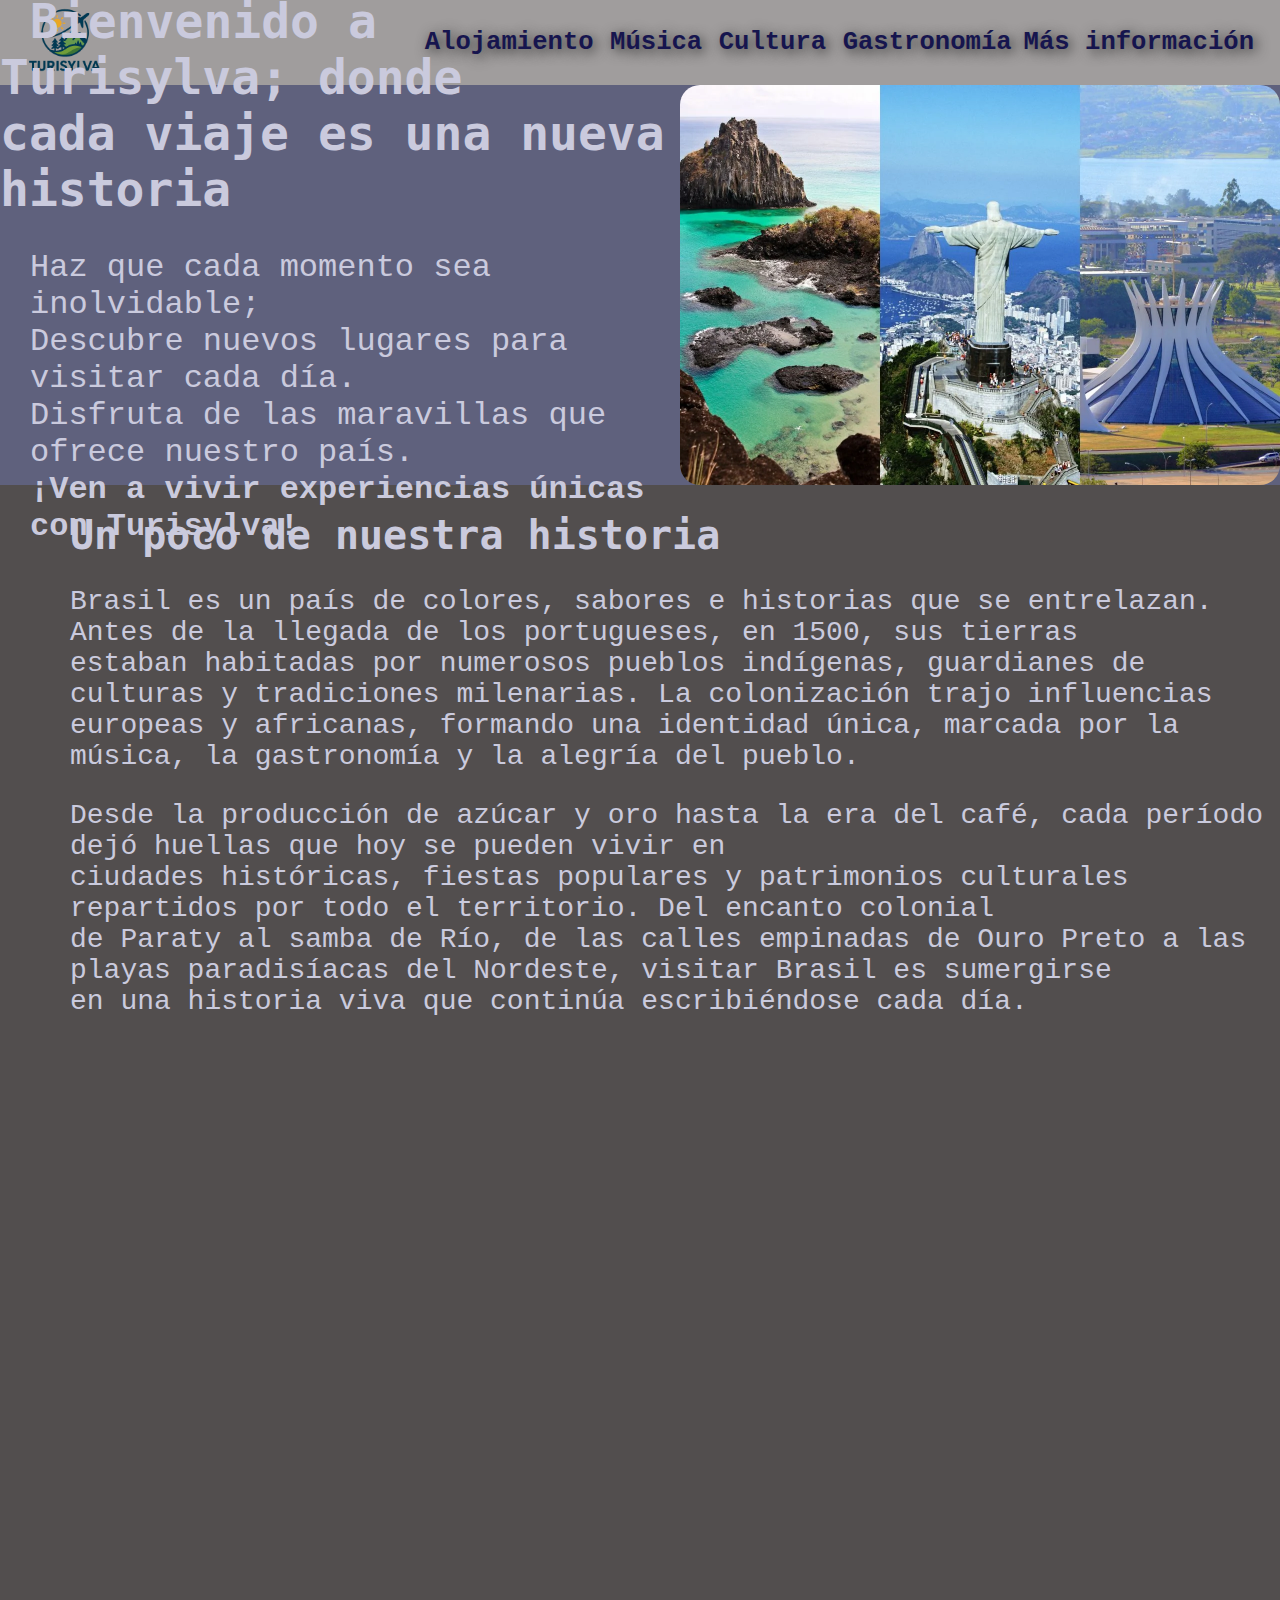
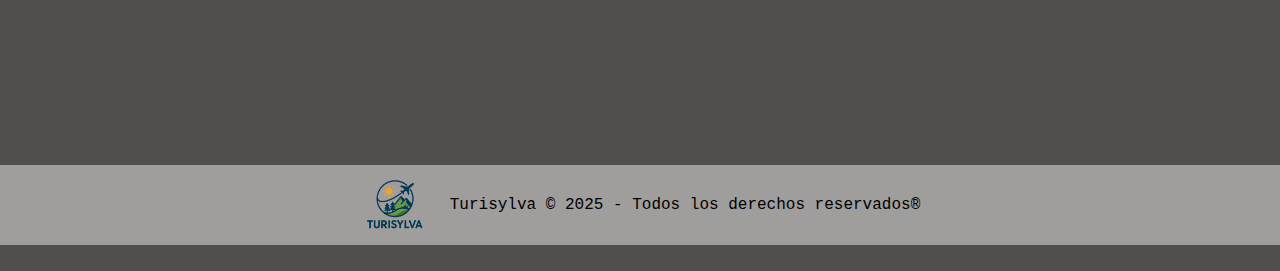
<file: espanhol/index.html>
<!DOCTYPE html>
<html lang="es">
<head>
    <meta charset="UTF-8">
    <meta http-equiv="X-UA-Compatible" content="IE=edge">
    <meta name="viewport"
 content="width=device-width, initial-scale=1.0">
    <title>Turisylva: Presentación</title>
    <link rel="stylesheet" href="pag01.css">
    <link rel="icon" href="imagens/logo.jpg" type="image/jpeg">
</head>
<body>
    
<div id="cabecalho_1">
    <a href="index.html">
    <img src="imagens/ChatGPT Image 8 de ago. de 2025, 18_37_03.png" alt="Logo turisilva">
    </a>

    <div class="button">
    <button onclick="window.location.href='pag02.html'"> Alojamiento
    </button>
    <button onclick="window.location.href='pag03.html'"> Música
    </button>
    <button onclick="window.location.href='pag04.html'"> Cultura
    </button>
    <button onclick="window.location.href='pag05.html'"> Gastronomía
    <button onclick="window.location.href='pag06.html'"> Más información
    </button>
    </div>

</div>

<div id="cabecalho_2">
        <div>   
            <b id="cabecalho_2_b">
                Bienvenido a Turisylva; donde<br>
                cada viaje es una nueva historia
            </b>
            <p id="cabecalho_2_p">
                Haz que cada momento sea inolvidable;<br>
                Descubre nuevos lugares para visitar cada día.<br>
                Disfruta de las maravillas que ofrece nuestro país.<br>
                <strong>¡Ven a vivir experiencias únicas con Turisylva!</strong>
            </p>
        </div>
            <img src="imagens/img.201.webp" alt="Imagen ilustrativa">
    </div>

<h1 id="cabecalho_3_h1">
    Un poco de nuestra historia</h1>
    <div class="cabecalho_3_p">
    <p>
    Brasil es un país de colores, sabores e
    historias que se entrelazan. Antes de la llegada de los portugueses, en 1500, sus tierras<br> 
    estaban habitadas por numerosos pueblos indígenas, guardianes de culturas y tradiciones milenarias. La colonización trajo influencias europeas y africanas, formando una identidad única, marcada por la música, la gastronomía y la alegría del pueblo.
    </p> 
    <p>
    Desde la producción de azúcar y oro hasta la era del café, cada período 
    dejó huellas que hoy se pueden vivir en<br> 
    ciudades históricas, fiestas populares y patrimonios culturales repartidos por todo el territorio. Del encanto colonial<br> 
    de Paraty al samba de Río, de las calles empinadas de Ouro Preto a las playas paradisíacas del Nordeste, visitar Brasil es sumergirse<br>
    en una historia viva que continúa escribiéndose cada día.
    </p>
    </div>
    
<div id="quadro-vazado"> 
    <iframe 
    id="quadro-vazado_video"
    src="https://www.youtube.com/embed/pRLzT88DuBg?autoplay=1&mute=1&loop=1&playlist=pRLzT88DuBg"
    title="YouTube video player"
    frameborder="0"
    allow="accelerometer; autoplay; clipboard-write; encrypted-media; gyroscope; picture-in-picture"
    allowfullscreen>
</iframe>
</div>

<footer id="rodape">
    <img src="imagens/ChatGPT Image 8 de ago. de 2025, 18_37_03.png" alt="Logo turisilva">
    <p id="rodape_p">Turisylva &copy; 2025 - Todos los derechos reservados&reg;</p>
</footer>

</body>
</html>
</file>
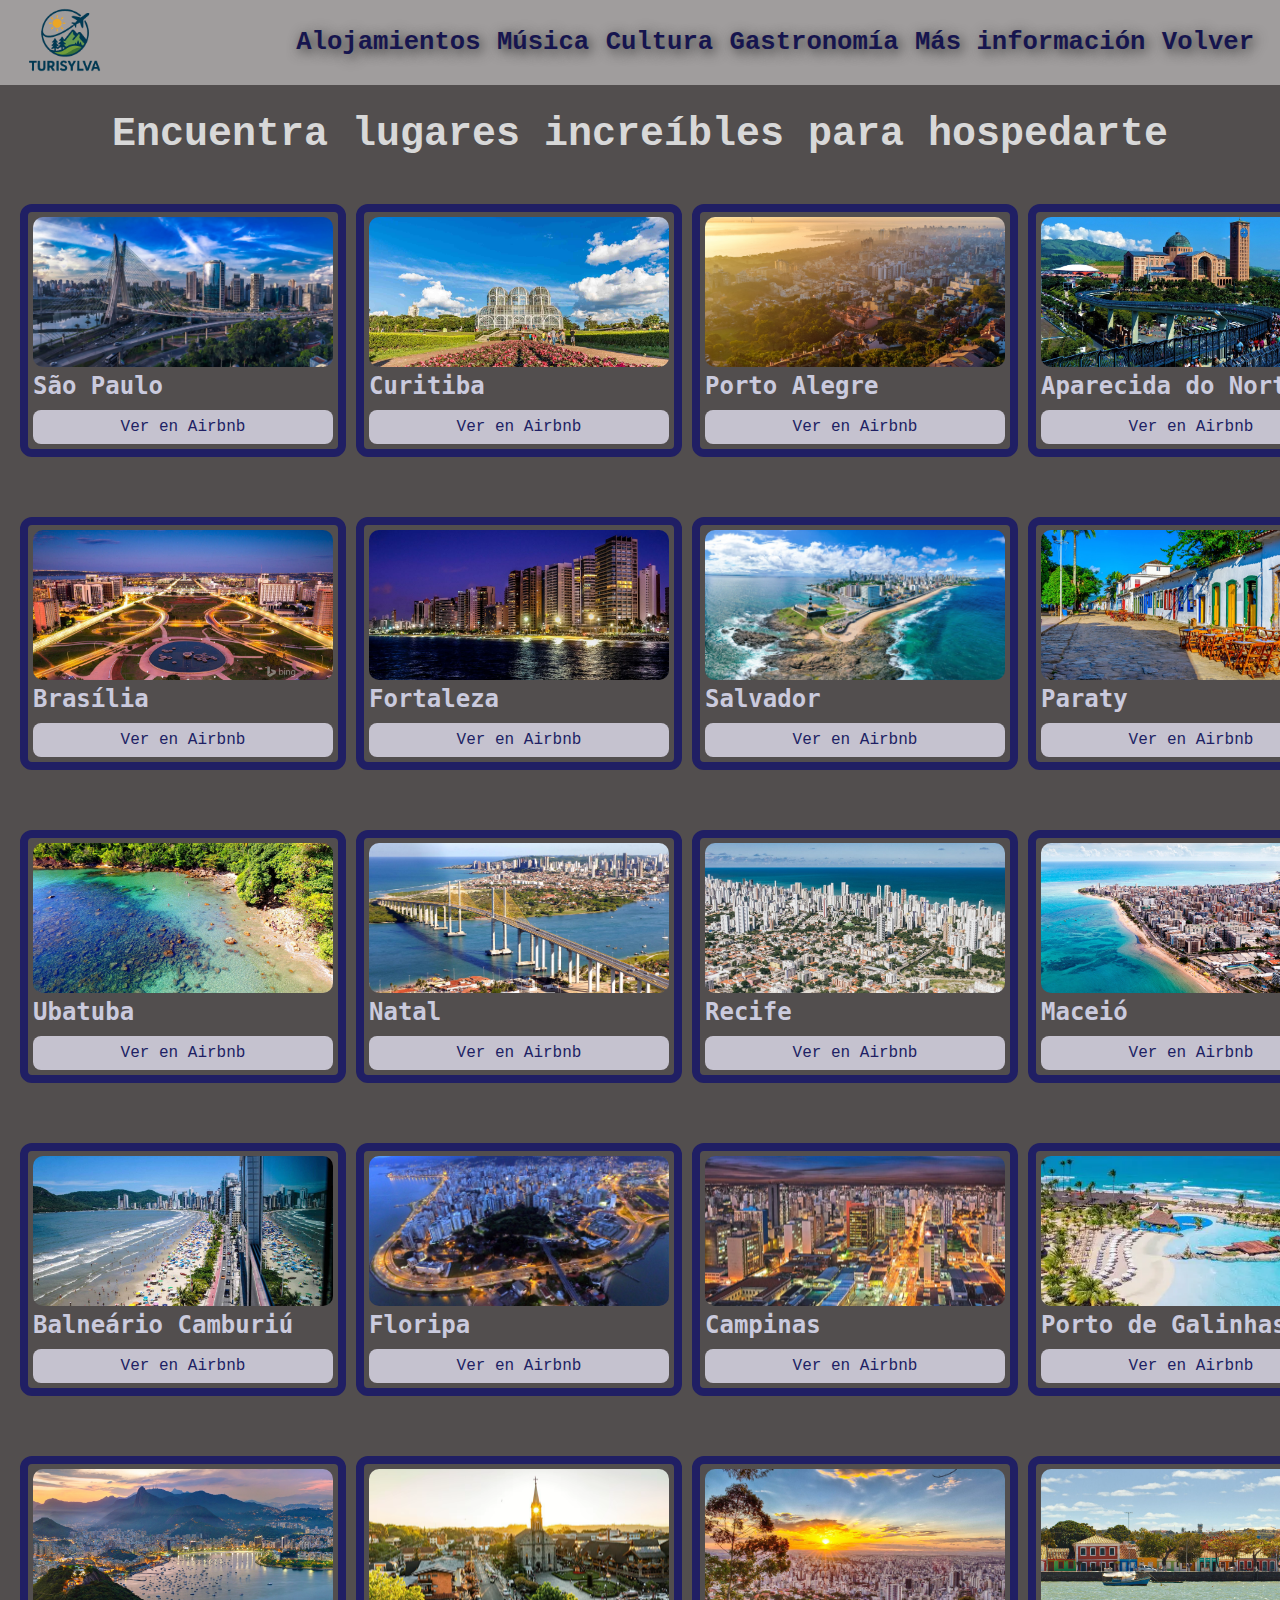
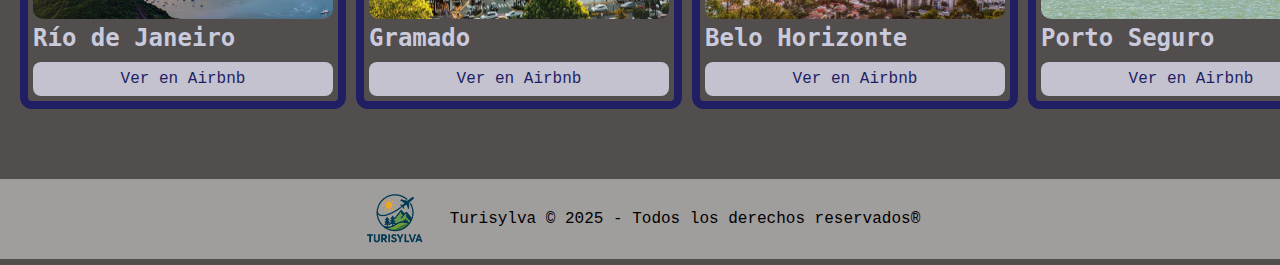
<file: espanhol/pag02.html>
<!DOCTYPE html>
<html lang="es">
<head>
    <meta charset="UTF-8">
    <meta http-equiv="X-UA-Compatible" content="IE=edge">
    <meta name="viewport" content="width=device-width, initial-scale=1.0">
    <title>Turisylva: Alojamientos</title>
    <link rel="stylesheet" href="pag02.css">
    <link rel="icon" href="imagens/logo.jpg" type="image/jpeg">
</head>
<body>

<div id="cabecalho_1">
    <a href="index.html">
    <img src="imagens/ChatGPT Image 8 de ago. de 2025, 18_37_03.png" alt="Logo turisilva">
    </a>

    <div class="button">
        <button onclick="window.location.href='pag02.html'"> Alojamientos
        </button>
    <button onclick="window.location.href='pag03.html'"> Música
    </button>
    <button onclick="window.location.href='pag04.html'"> Cultura
    </button>
    <button onclick="window.location.href='pag05.html'"> Gastronomía
    </button>
    <button onclick="window.location.href='pag06.html'"> Más información
    </button>
    <button class="button" onclick="history.back()">Volver</button>

    </div>
</div>

<h1 id="h1_tittle">Encuentra lugares increíbles para hospedarte</h1>

<div id="galeria">
    <div class="quadro">
        <img src="imagens/saopaulo.jpeg" alt="imagen 1">
        <h3 class="quadro_h3">São Paulo</h3>
        <button onclick="window.open('https://www.airbnb.com/s/Sao-Paulo/homes', '_blank')">Ver en Airbnb</button>
    </div>

    <div class="quadro">
        <img src="imagens/curitiba.jpg" alt="imagen 2">
        <h3 class="quadro_h3">Curitiba</h3>
        <button onclick="window.open('https://www.airbnb.com/s/Curitiba/homes', '_blank')">Ver en Airbnb</button>
    </div>

    <div class="quadro">
        <img src="imagens/portoalegre.jpg" alt="imagen 3">
        <h3 class="quadro_h3">Porto Alegre</h3>
        <button onclick="window.open('https://www.airbnb.com/s/Porto-Alegre/homes', '_blank')">Ver en Airbnb</button>
    </div>

    <div class="quadro">
        <img src="imagens/aparecida.jpg" alt="imagen 4">
        <h3 class="quadro_h3">Aparecida do Norte</h3>
        <button onclick="window.open('https://www.airbnb.com/s/Aparecida-do-Norte/homes', '_blank')">Ver en Airbnb</button>
    </div>

    <div class="quadro">
        <img src="imagens/brasilia.jpg" alt="imagen 5">
        <h3 class="quadro_h3">Brasília</h3>
        <button onclick="window.open('https://www.airbnb.com/s/Brasilia/homes', '_blank')">Ver en Airbnb</button>
    </div>

    <div class="quadro">
        <img src="imagens/fortaleza.jpg" alt="imagen 6">
        <h3 class="quadro_h3">Fortaleza</h3>
        <button onclick="window.open('https://www.airbnb.com/s/Fortaleza/homes', '_blank')">Ver en Airbnb</button>
    </div>

    <div class="quadro">
        <img src="imagens/salvador.jpg" alt="imagen 7">
        <h3 class="quadro_h3">Salvador</h3>
        <button onclick="window.open('https://www.airbnb.com/s/Salvador/homes', '_blank')">Ver en Airbnb</button>
    </div>

    <div class="quadro">
        <img src="imagens/paraty.webp" alt="imagen 8">
        <h3 class="quadro_h3">Paraty</h3>
        <button onclick="window.open('https://www.airbnb.com/s/Paraty/homes', '_blank')">Ver en Airbnb</button>
    </div>

    <div class="quadro">
        <img src="imagens/ubatuba.jpg" alt="imagen 9">
        <h3 class="quadro_h3">Ubatuba</h3>
        <button onclick="window.open('https://www.airbnb.com/s/Ubatuba/homes', '_blank')">Ver en Airbnb</button>
    </div>

    <div class="quadro">
        <img src="imagens/natal.jpg" alt="imagen 10">
        <h3 class="quadro_h3">Natal</h3>
        <button onclick="window.open('https://www.airbnb.com/s/Natal/homes', '_blank')">Ver en Airbnb</button>
    </div>

    <div class="quadro">
        <img src="imagens/recife.jpg" alt="imagen 11">
        <h3 class="quadro_h3">Recife</h3>
        <button onclick="window.open('https://www.airbnb.com/s/Recife/homes', '_blank')">Ver en Airbnb</button>
    </div>

    <div class="quadro">
        <img src="imagens/maceio.webp" alt="imagen 12">
        <h3 class="quadro_h3">Maceió</h3>
        <button onclick="window.open('https://www.airbnb.com/s/Maceio/homes', '_blank')">Ver en Airbnb</button>
    </div>

    <div class="quadro">
        <img src="imagens/balneario.jpg" alt="imagen 13">
        <h3 class="quadro_h3">Balneário Camburiú</h3>
        <button onclick="window.open('https://www.airbnb.com/s/Balneario-Camboriu/homes', '_blank')">Ver en Airbnb</button>
    </div>

    <div class="quadro">
        <img src="imagens/floripa.jpg" alt="imagen 14">
        <h3 class="quadro_h3">Floripa</h3>
        <button onclick="window.open('https://www.airbnb.com/s/Florianopolis/homes', '_blank')">Ver en Airbnb</button>
    </div>

    <div class="quadro">
        <img src="imagens/campinas.webp" alt="imagen 15">
        <h3 class="quadro_h3">Campinas</h3>
        <button onclick="window.open('https://www.airbnb.com/s/Campinas/homes', '_blank')">Ver en Airbnb</button>
    </div>

    <div class="quadro">
        <img src="imagens/galinha.webp" alt="imagen 16">
        <h3 class="quadro_h3">Porto de Galinhas</h3>
        <button onclick="window.open('https://www.airbnb.com/s/Porto-de-Galinhas/homes', '_blank')">Ver en Airbnb</button>
    </div>

    <div class="quadro">
        <img src="imagens/rio.jpg" alt="imagen 17">
        <h3 class="quadro_h3">Río de Janeiro</h3>
        <button onclick="window.open('https://www.airbnb.com/s/Rio-de-Janeiro/homes', '_blank')">Ver en Airbnb</button>
    </div>

    <div class="quadro">
        <img src="imagens/gramado.avif" alt="imagen 18">
        <h3 class="quadro_h3">Gramado</h3>
        <button onclick="window.open('https://www.airbnb.com/s/Gramado/homes', '_blank')">Ver en Airbnb</button>
    </div>

    <div class="quadro">
        <img src="imagens/belohorizonte.jpeg" alt="imagen 19">
        <h3 class="quadro_h3">Belo Horizonte</h3>
        <button onclick="window.open('https://www.airbnb.com/s/Belo-Horizonte/homes', '_blank')">Ver en Airbnb</button>
    </div>

    <div class="quadro">
        <img src="imagens/seguro.jpg" alt="imagen 20">
        <h3 class="quadro_h3">Porto Seguro</h3>
        <button onclick="window.open('https://www.airbnb.com/s/Porto-Seguro/homes', '_blank')">Ver en Airbnb</button>
    </div>
</div>

<footer id="rodape">
    <img src="imagens/ChatGPT Image 8 de ago. de 2025, 18_37_03.png" alt="Logo turisilva">
    <p id="rodape_p">Turisylva &copy; 2025 - Todos los derechos reservados&reg;</p>
</footer>

</body>
</html>
</file>
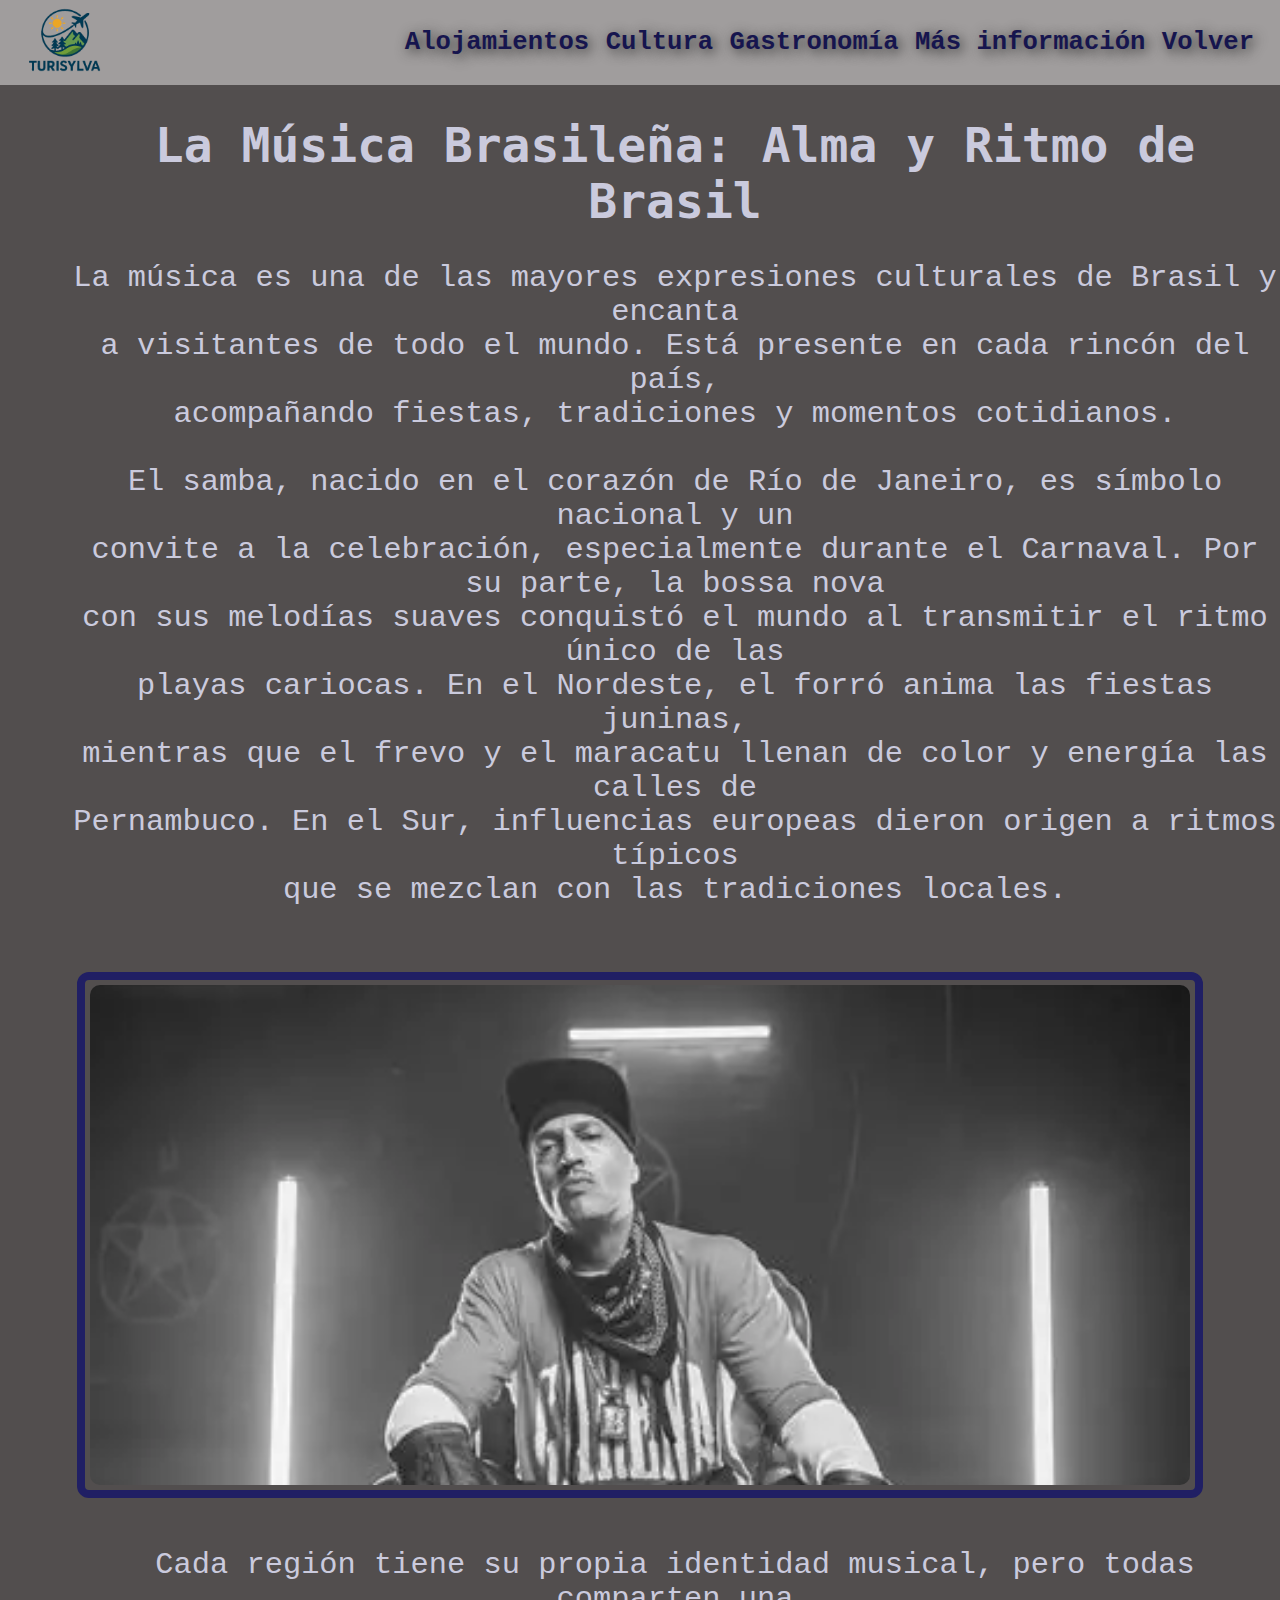
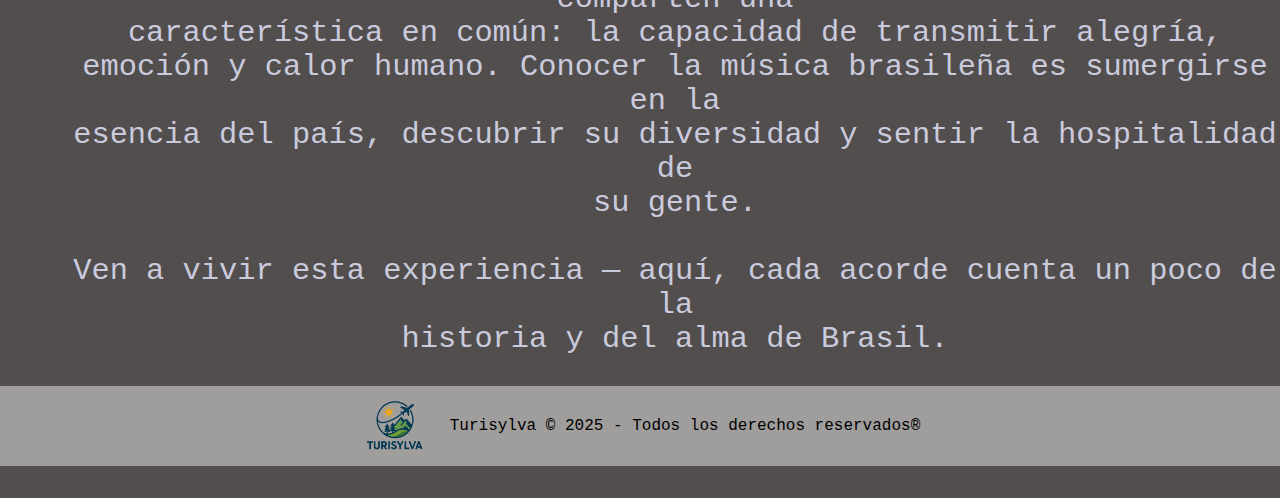
<file: espanhol/pag03.html>
<!DOCTYPE html>
<html lang="es">
<head>
    <meta charset="UTF-8">
    <meta name="viewport" content="width=device-width, initial-scale=1.0">
    <title>Turisylva: Música</title>
    <link rel="stylesheet" href="pag03.css">
    <link rel="icon" href="imagens/logo.jpg" type="image/jpeg">
</head>
<body>
    
    <div id="cabecalho_1">
    <a href="index.html">
    <img src="imagens/ChatGPT Image 8 de ago. de 2025, 18_37_03.png" alt="Logo turisilva">
    </a>

    <div class="button">
    <button onclick="window.location.href='pag02.html'"> Alojamientos
    </button>
    <button onclick="window.location.href='pag04.html'"> Cultura
    </button>
    <button onclick="window.location.href='pag05.html'"> Gastronomía
    </button>
    <button onclick="window.location.href='pag06.html'"> Más información
    </button>     
    <button class="button" onclick="history.back()">Volver</button>
    </div>
</div>

<h1 id="musica_h1">
    La Música Brasileña: Alma y Ritmo de Brasil
</h1>
<p class="musica_p">
    La música es una de las mayores expresiones culturales de Brasil y encanta<br> a visitantes de todo el mundo. Está presente en cada rincón del país,<br> acompañando fiestas, tradiciones y momentos cotidianos.<br>
    <br>
    El samba, nacido en el corazón de Río de Janeiro, es símbolo nacional y un<br> convite a la celebración, especialmente durante el Carnaval. Por su parte, la bossa nova<br> con sus melodías suaves conquistó el mundo al transmitir el ritmo único de las<br> playas cariocas. En el Nordeste, el forró anima las fiestas juninas,<br> mientras que el frevo y el maracatu llenan de color y energía las calles de<br> Pernambuco. En el Sur, influencias europeas dieron origen a ritmos típicos<br> que se mezclan con las tradiciones locales.<br>
    <br>
</p>

<div id="quadro-vazado"> 
<div class="carousel">
  <div class="slides">
    <img src="imagens/brown.webp" alt="Imagen 1">
    <img src="imagens/samba.webp" alt="Imagen 2">
    <img src="imagens/chorao.webp" alt="Imagen 3">
    <img src="imagens/gaucho.webp" alt="Imagen 4">
    <img src="imagens/capoeira.webp" alt="Imagen 5">
</div>
</div>
</div>

<p class="musica_p">    
    Cada región tiene su propia identidad musical, pero todas comparten una<br> característica en común: la capacidad de transmitir alegría,<br> emoción y calor humano. Conocer la música brasileña es sumergirse en la<br> esencia del país, descubrir su diversidad y sentir la hospitalidad de<br> su gente.<br>
    <br>
    Ven a vivir esta experiencia — aquí, cada acorde cuenta un poco de la<br> historia y del alma de Brasil.
</p>

<footer id="rodape">
    <img src="imagens/ChatGPT Image 8 de ago. de 2025, 18_37_03.png" alt="Logo turisilva">
    <p id="rodape_p">Turisylva &copy; 2025 - Todos los derechos reservados&reg;</p>
</footer>

</body>
</html>
</file>
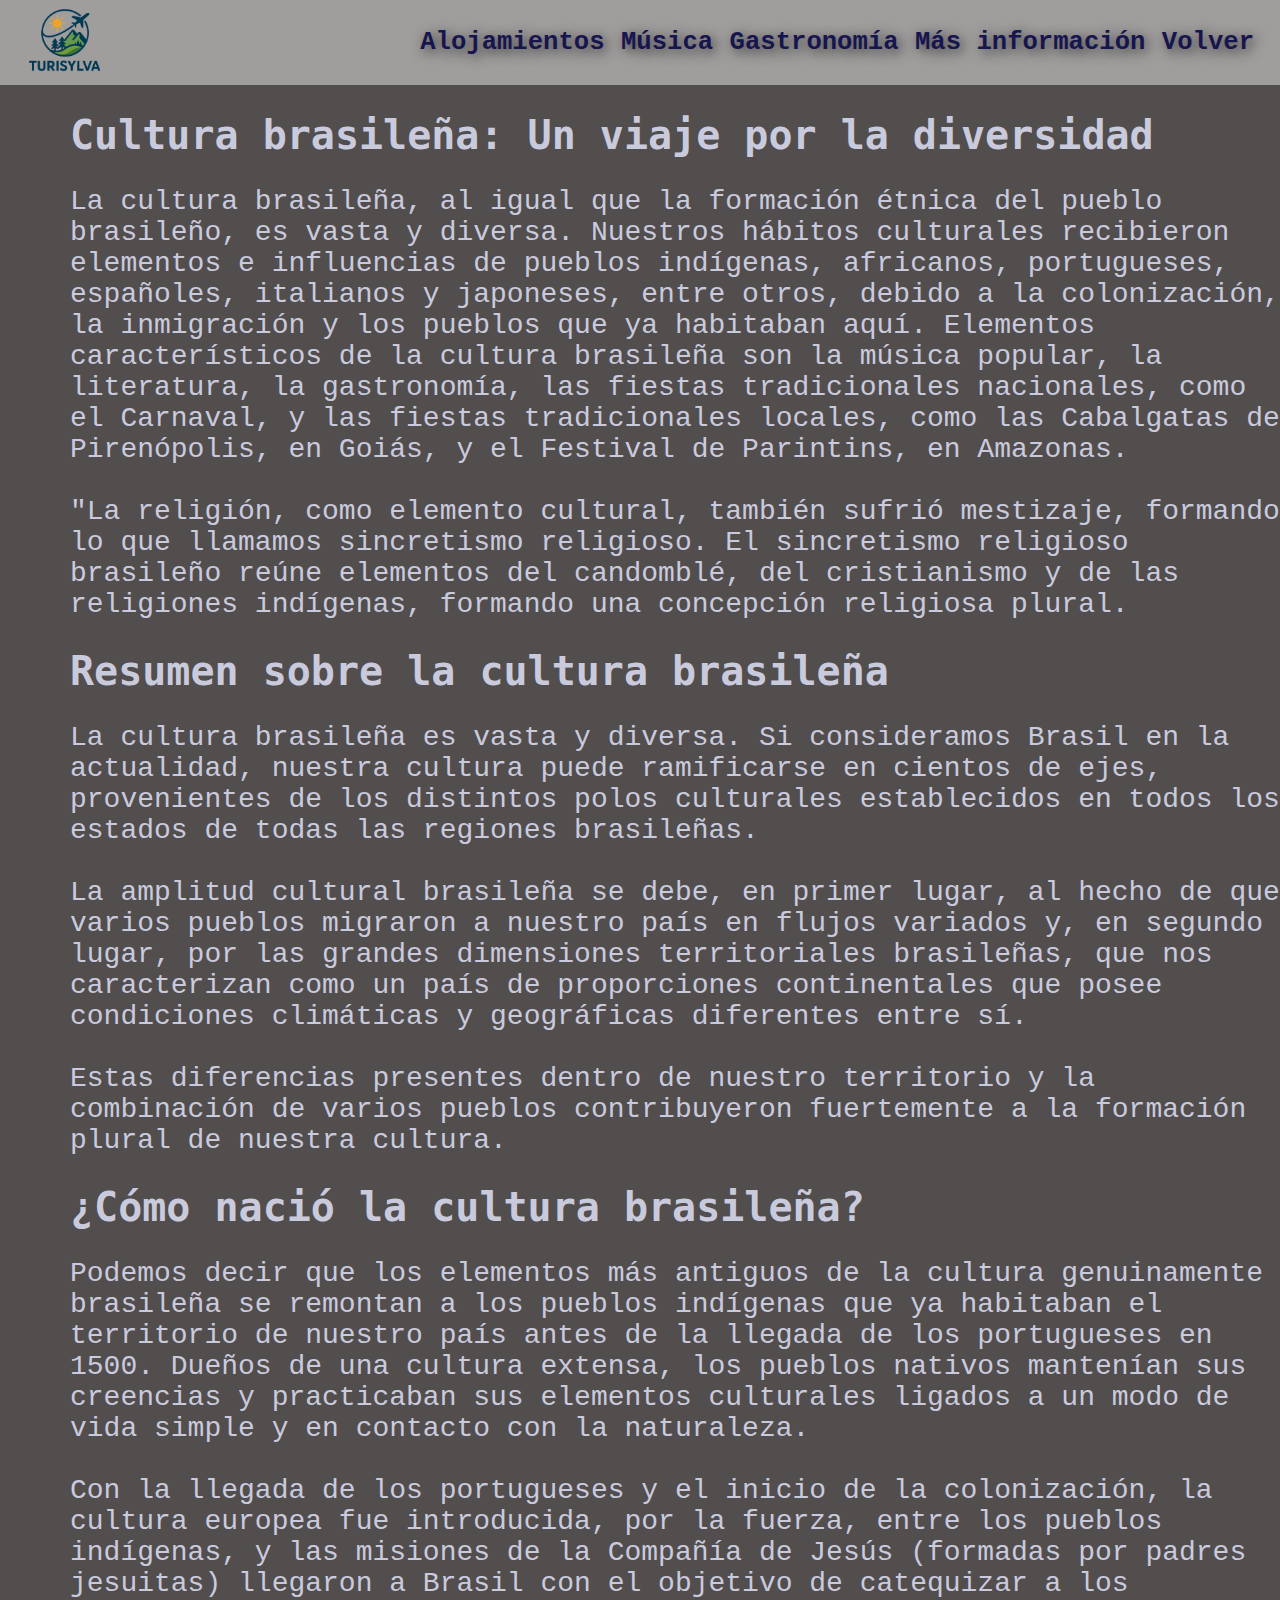
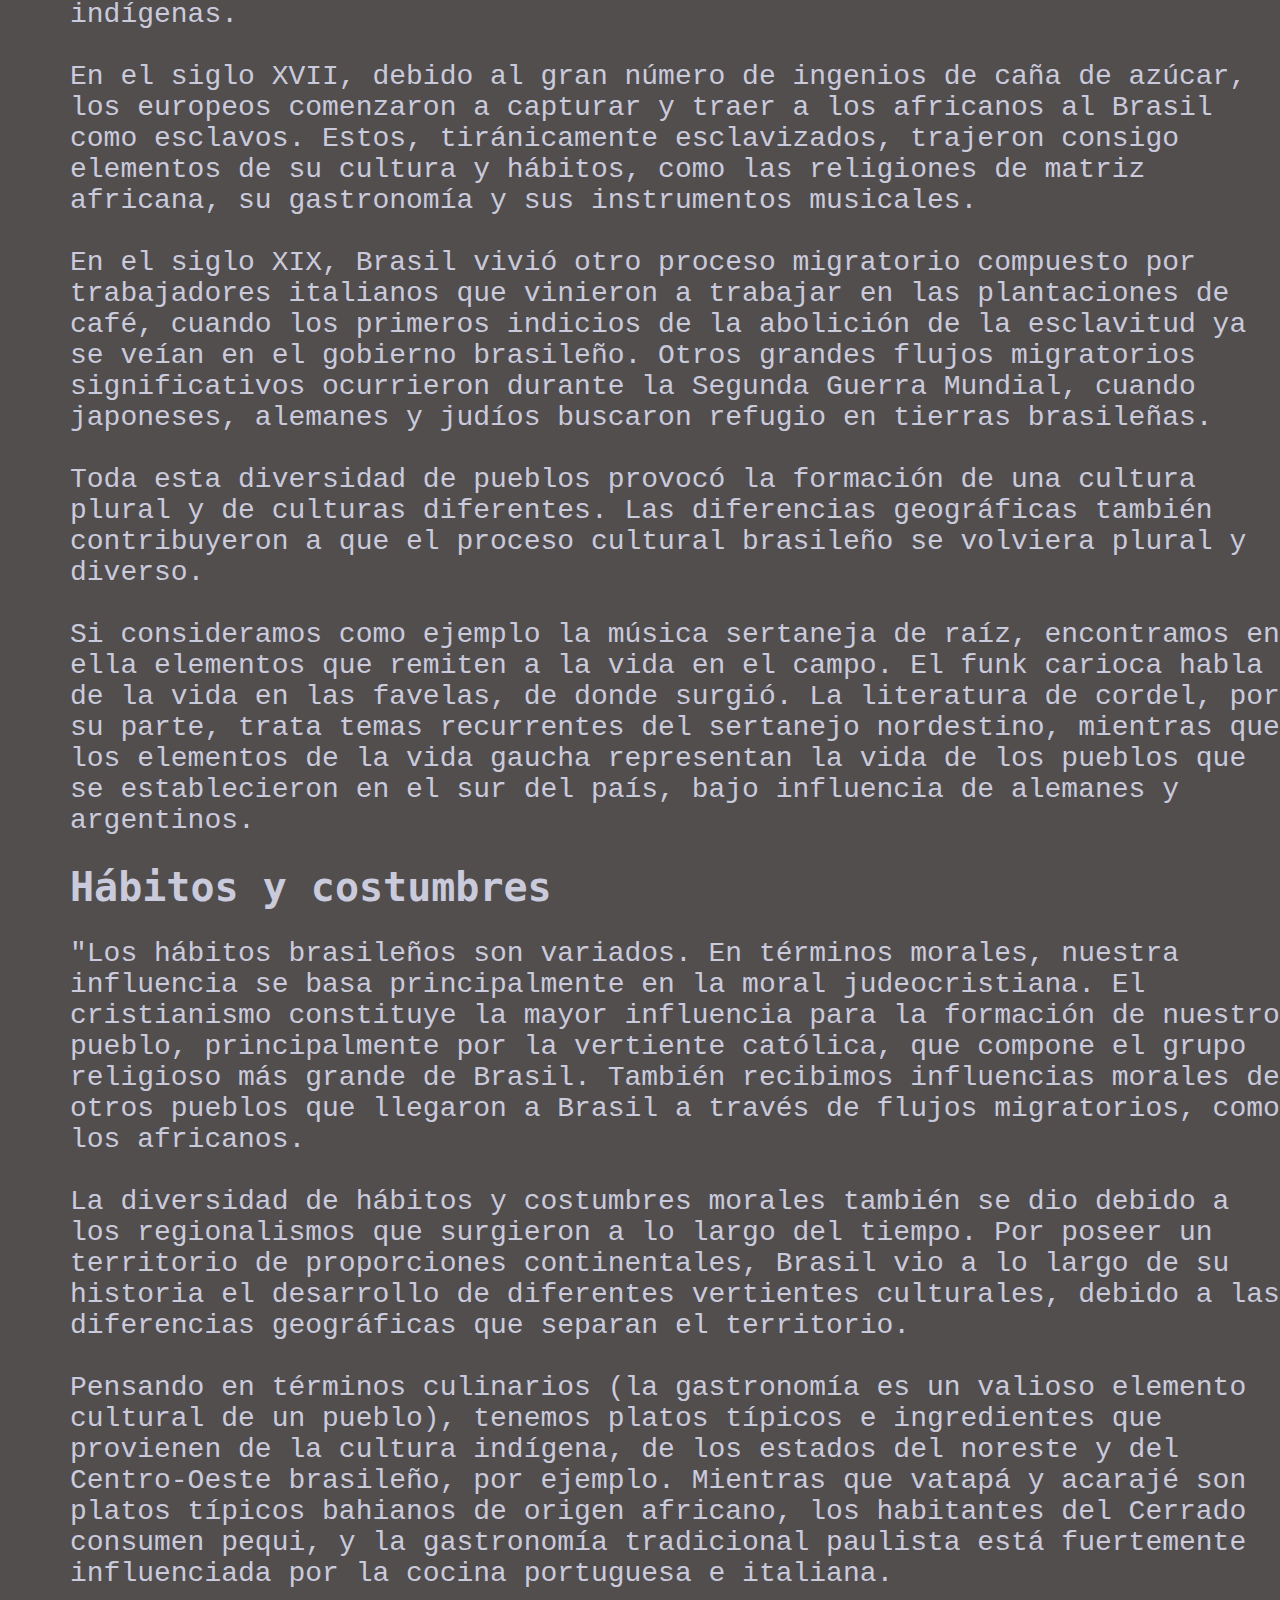
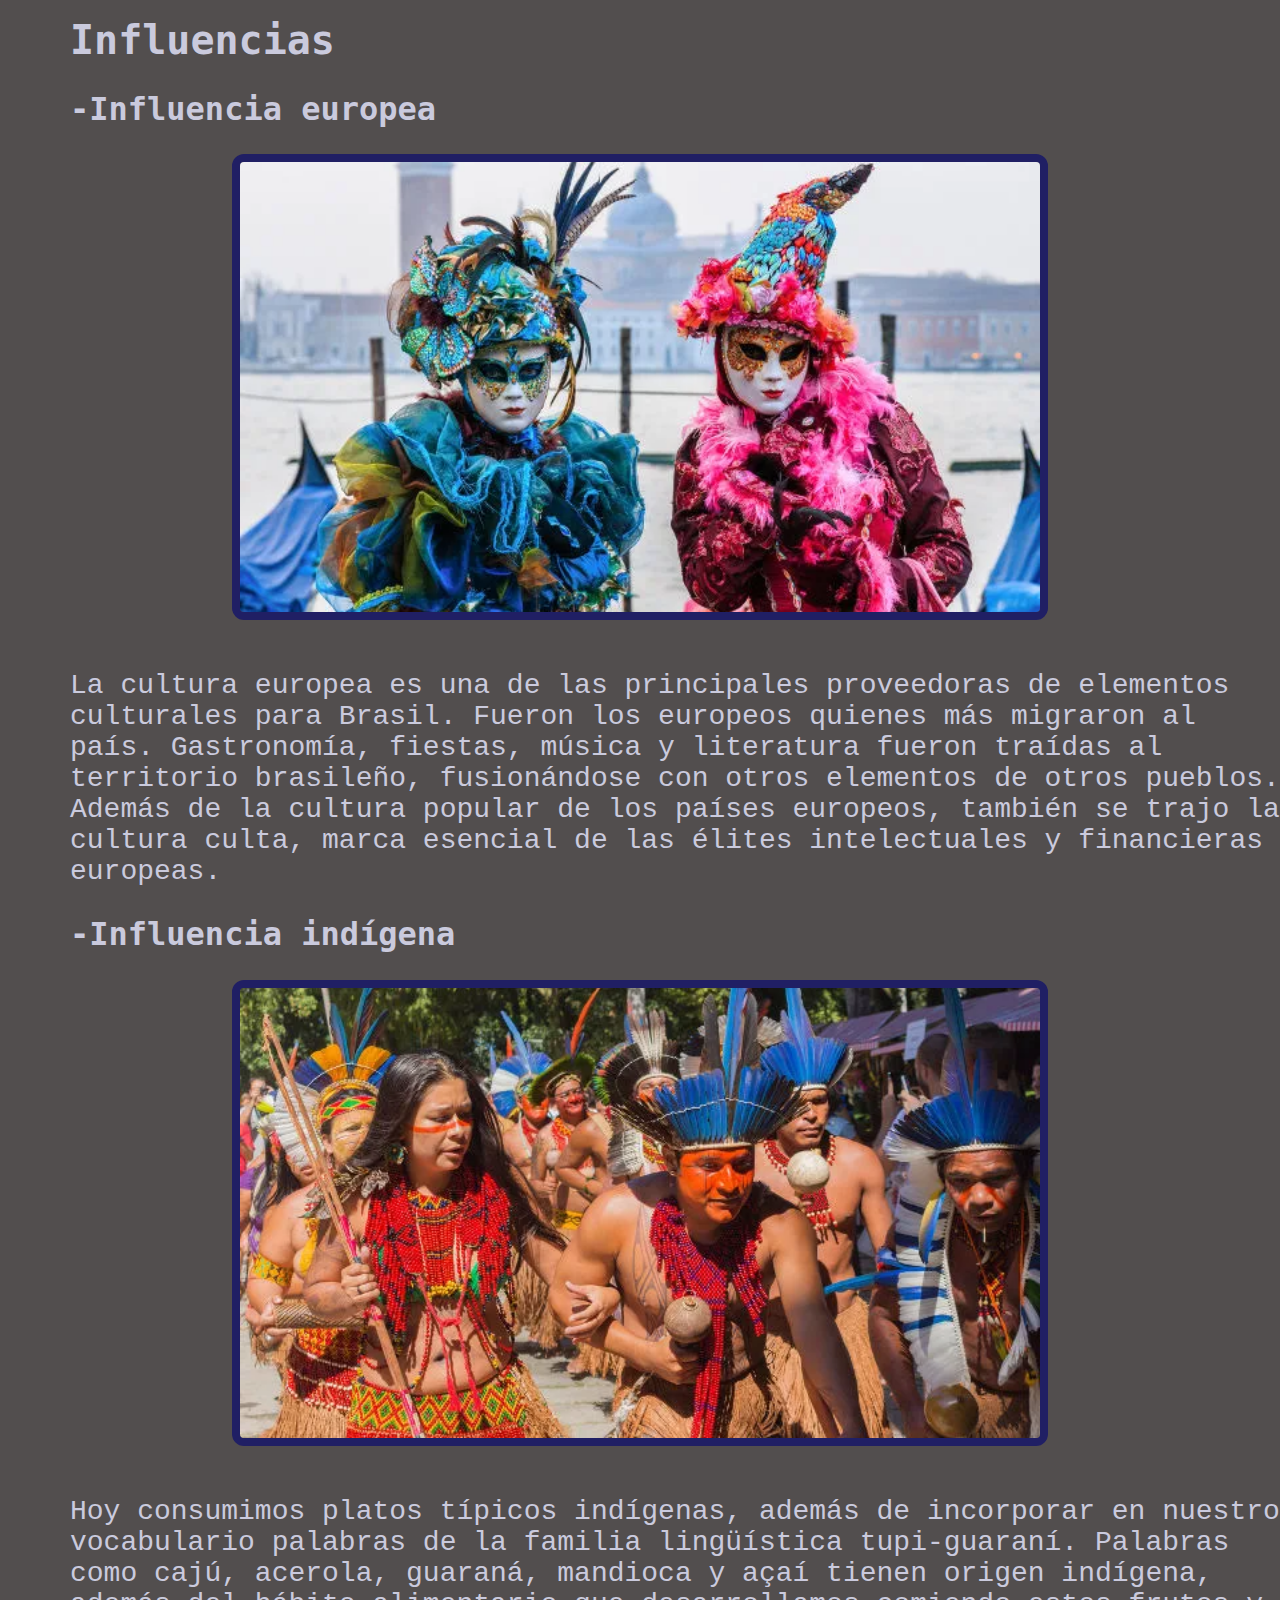
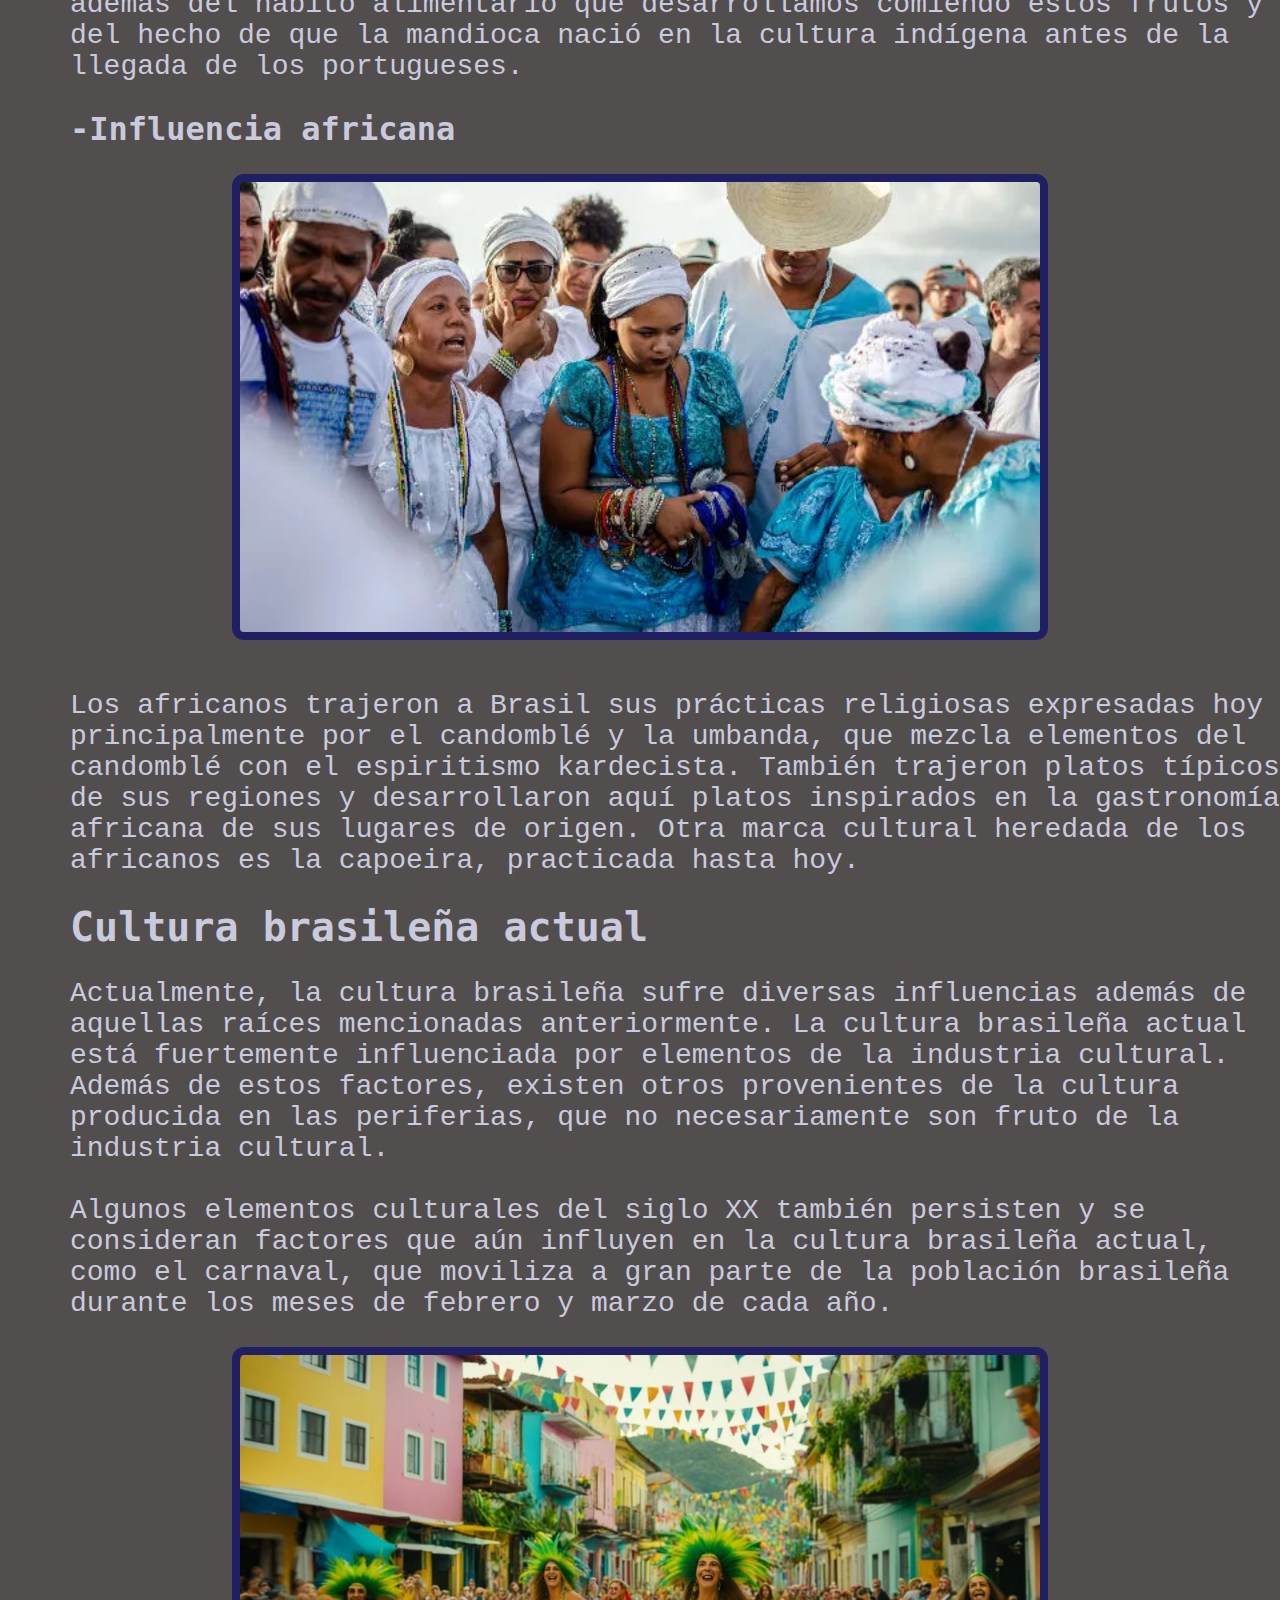
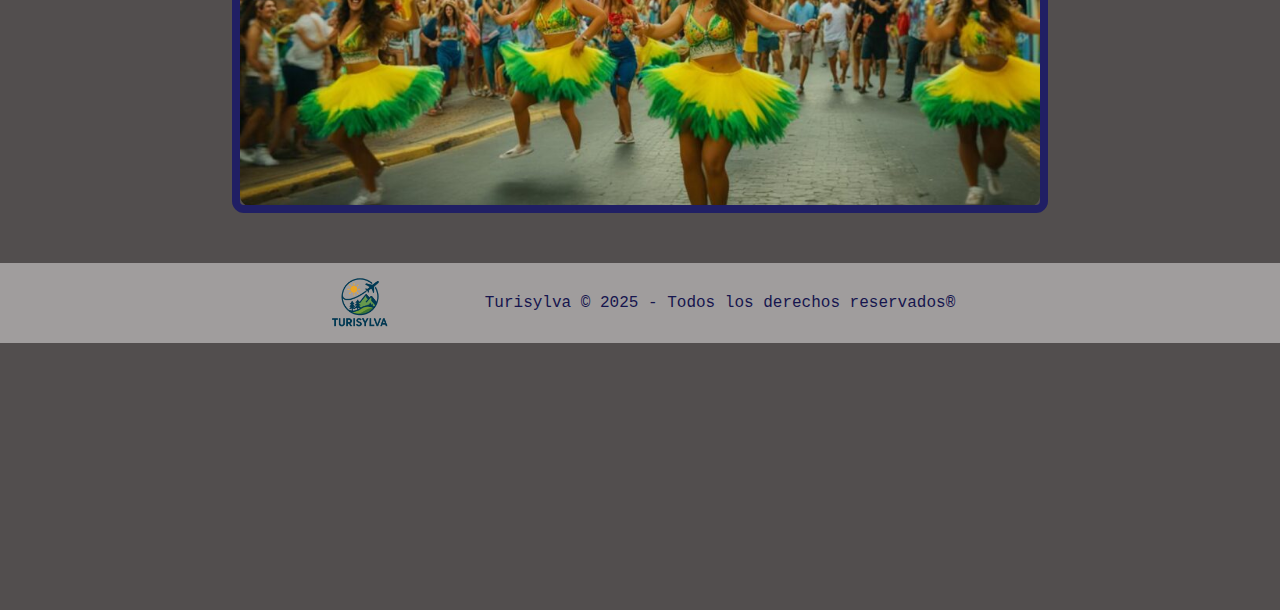
<file: espanhol/pag04.html>
<!DOCTYPE html>
<html lang="es">
<head>
    <meta charset="UTF-8">
    <meta name="viewport" content="width=device-width, initial-scale=1.0">
    <title>Turisylva: Cultura</title>
    <link rel="stylesheet" href="pag04.css">
    <link rel="icon" href="imagens/logo.jpg" type="image/jpeg">
</head>
<body>
    
    <div id="cabecalho_1">
    <a href="index.html">
    <img src="imagens/ChatGPT Image 8 de ago. de 2025, 18_37_03.png" alt="Logo turisilva">
    </a>

    <div class="button">
    <button onclick="window.location.href='pag02.html'"> Alojamientos
    </button>
    <button onclick="window.location.href='pag03.html'"> Música
    </button>
    <button onclick="window.location.href='pag05.html'"> Gastronomía
    </button>
    <button onclick="window.location.href='pag06.html'"> Más información
    </button>       
    <button class="button" onclick="history.back()">Volver</button>
    </div>
</div>

<h1>
    Cultura brasileña: Un viaje por la diversidad
</h1>
<p>
    La cultura brasileña, al igual que la formación étnica del pueblo brasileño, es vasta y diversa. Nuestros hábitos culturales recibieron elementos e influencias de pueblos indígenas, africanos, portugueses, españoles, italianos y japoneses, entre otros, debido a la colonización, la inmigración y los pueblos que ya habitaban aquí. Elementos característicos de la cultura brasileña son la música popular, la literatura, la gastronomía, las fiestas tradicionales nacionales, como el Carnaval, y las fiestas tradicionales locales, como las Cabalgatas de Pirenópolis, en Goiás, y el Festival de Parintins, en Amazonas.
    <br>
    <br>
    "La religión, como elemento cultural, también sufrió mestizaje, formando lo que llamamos sincretismo religioso. El sincretismo religioso brasileño reúne elementos del candomblé, del cristianismo y de las religiones indígenas, formando una concepción religiosa plural.
</p>

<h1>
    Resumen sobre la cultura brasileña
</h1>
<p>
    La cultura brasileña es vasta y diversa. Si consideramos Brasil en la actualidad, nuestra cultura puede ramificarse en cientos de ejes, provenientes de los distintos polos culturales establecidos en todos los estados de todas las regiones brasileñas.
    <br>
    <br>
    La amplitud cultural brasileña se debe, en primer lugar, al hecho de que varios pueblos migraron a nuestro país en flujos variados y, en segundo lugar, por las grandes dimensiones territoriales brasileñas, que nos caracterizan como un país de proporciones continentales que posee condiciones climáticas y geográficas diferentes entre sí.
    <br>
    <br>
    Estas diferencias presentes dentro de nuestro territorio y la combinación de varios pueblos contribuyeron fuertemente a la formación plural de nuestra cultura.
</p>

<h1>
    ¿Cómo nació la cultura brasileña?
</h1>
<p>
    Podemos decir que los elementos más antiguos de la cultura genuinamente brasileña se remontan a los pueblos indígenas que ya habitaban el territorio de nuestro país antes de la llegada de los portugueses en 1500. Dueños de una cultura extensa, los pueblos nativos mantenían sus creencias y practicaban sus elementos culturales ligados a un modo de vida simple y en contacto con la naturaleza.
    <br>
    <br>
    Con la llegada de los portugueses y el inicio de la colonización, la cultura europea fue introducida, por la fuerza, entre los pueblos indígenas, y las misiones de la Compañía de Jesús (formadas por padres jesuitas) llegaron a Brasil con el objetivo de catequizar a los indígenas.
    <br>
    <br>
    En el siglo XVII, debido al gran número de ingenios de caña de azúcar, los europeos comenzaron a capturar y traer a los africanos al Brasil como esclavos. Estos, tiránicamente esclavizados, trajeron consigo elementos de su cultura y hábitos, como las religiones de matriz africana, su gastronomía y sus instrumentos musicales.
    <br>
    <br>
    En el siglo XIX, Brasil vivió otro proceso migratorio compuesto por trabajadores italianos que vinieron a trabajar en las plantaciones de café, cuando los primeros indicios de la abolición de la esclavitud ya se veían en el gobierno brasileño. Otros grandes flujos migratorios significativos ocurrieron durante la Segunda Guerra Mundial, cuando japoneses, alemanes y judíos buscaron refugio en tierras brasileñas.
    <br>
    <br>
    Toda esta diversidad de pueblos provocó la formación de una cultura plural y de culturas diferentes. Las diferencias geográficas también contribuyeron a que el proceso cultural brasileño se volviera plural y diverso.
    <br>
    <br>
    Si consideramos como ejemplo la música sertaneja de raíz, encontramos en ella elementos que remiten a la vida en el campo. El funk carioca habla de la vida en las favelas, de donde surgió. La literatura de cordel, por su parte, trata temas recurrentes del sertanejo nordestino, mientras que los elementos de la vida gaucha representan la vida de los pueblos que se establecieron en el sur del país, bajo influencia de alemanes y argentinos.
</p>

<h1>
    Hábitos y costumbres
</h1>
<p>
    "Los hábitos brasileños son variados. En términos morales, nuestra influencia se basa principalmente en la moral judeocristiana. El cristianismo constituye la mayor influencia para la formación de nuestro pueblo, principalmente por la vertiente católica, que compone el grupo religioso más grande de Brasil. También recibimos influencias morales de otros pueblos que llegaron a Brasil a través de flujos migratorios, como los africanos.
    <br>
    <br>
    La diversidad de hábitos y costumbres morales también se dio debido a los regionalismos que surgieron a lo largo del tiempo. Por poseer un territorio de proporciones continentales, Brasil vio a lo largo de su historia el desarrollo de diferentes vertientes culturales, debido a las diferencias geográficas que separan el territorio.
    <br>
    <br>
    Pensando en términos culinarios (la gastronomía es un valioso elemento cultural de un pueblo), tenemos platos típicos e ingredientes que provienen de la cultura indígena, de los estados del noreste y del Centro-Oeste brasileño, por ejemplo. Mientras que vatapá y acarajé son platos típicos bahianos de origen africano, los habitantes del Cerrado consumen pequi, y la gastronomía tradicional paulista está fuertemente influenciada por la cocina portuguesa e italiana.
</p>

<h1>
    Influencias
</h1>
<h2>
    -Influencia europea
</h2>
<div class="quadro-vazado">
<div class="imagens">
<img src="imagens/europa.webp" alt="influencia europea">
</div>
</div>
<p>
    La cultura europea es una de las principales proveedoras de elementos culturales para Brasil. Fueron los europeos quienes más migraron al país. Gastronomía, fiestas, música y literatura fueron traídas al territorio brasileño, fusionándose con otros elementos de otros pueblos. Además de la cultura popular de los países europeos, también se trajo la cultura culta, marca esencial de las élites intelectuales y financieras europeas.
</p>

<h2>
    -Influencia indígena
</h2>
<div class="quadro-vazado">
<div class="imagens">
<img src="imagens/indigena.webp" alt="influencia indígena">
</div>
</div>
<p>
    Hoy consumimos platos típicos indígenas, además de incorporar en nuestro vocabulario palabras de la familia lingüística tupi-guaraní. Palabras como cajú, acerola, guaraná, mandioca y açaí tienen origen indígena, además del hábito alimentario que desarrollamos comiendo estos frutos y del hecho de que la mandioca nació en la cultura indígena antes de la llegada de los portugueses.
</p>

<h2>
    -Influencia africana
</h2>
<div class="quadro-vazado">
<div class="imagens">
<img src="imagens/negada.webp" alt="influencia africana">
</div>
</div>
<p>
    Los africanos trajeron a Brasil sus prácticas religiosas expresadas hoy principalmente por el candomblé y la umbanda, que mezcla elementos del candomblé con el espiritismo kardecista. También trajeron platos típicos de sus regiones y desarrollaron aquí platos inspirados en la gastronomía africana de sus lugares de origen. Otra marca cultural heredada de los africanos es la capoeira, practicada hasta hoy.
</p>

<h1>
    Cultura brasileña actual
</h1>
<p>
    Actualmente, la cultura brasileña sufre diversas influencias además de aquellas raíces mencionadas anteriormente. La cultura brasileña actual está fuertemente influenciada por elementos de la industria cultural. Además de estos factores, existen otros provenientes de la cultura producida en las periferias, que no necesariamente son fruto de la industria cultural.
    <br>
    <br>
    Algunos elementos culturales del siglo XX también persisten y se consideran factores que aún influyen en la cultura brasileña actual, como el carnaval, que moviliza a gran parte de la población brasileña durante los meses de febrero y marzo de cada año.
</p>
<div class="quadro-vazado">
<div class="imagens">
<img src="imagens/amarelo.jpg" alt="carnaval">
</div>
</div>
<footer id="rodape">
    <img src="imagens/ChatGPT Image 8 de ago. de 2025, 18_37_03.png" alt="Logo turisilva">
    <p id="rodape_p">Turisylva &copy; 2025 - Todos los derechos reservados&reg;</p>
</footer>

</body>
</html>
</file>
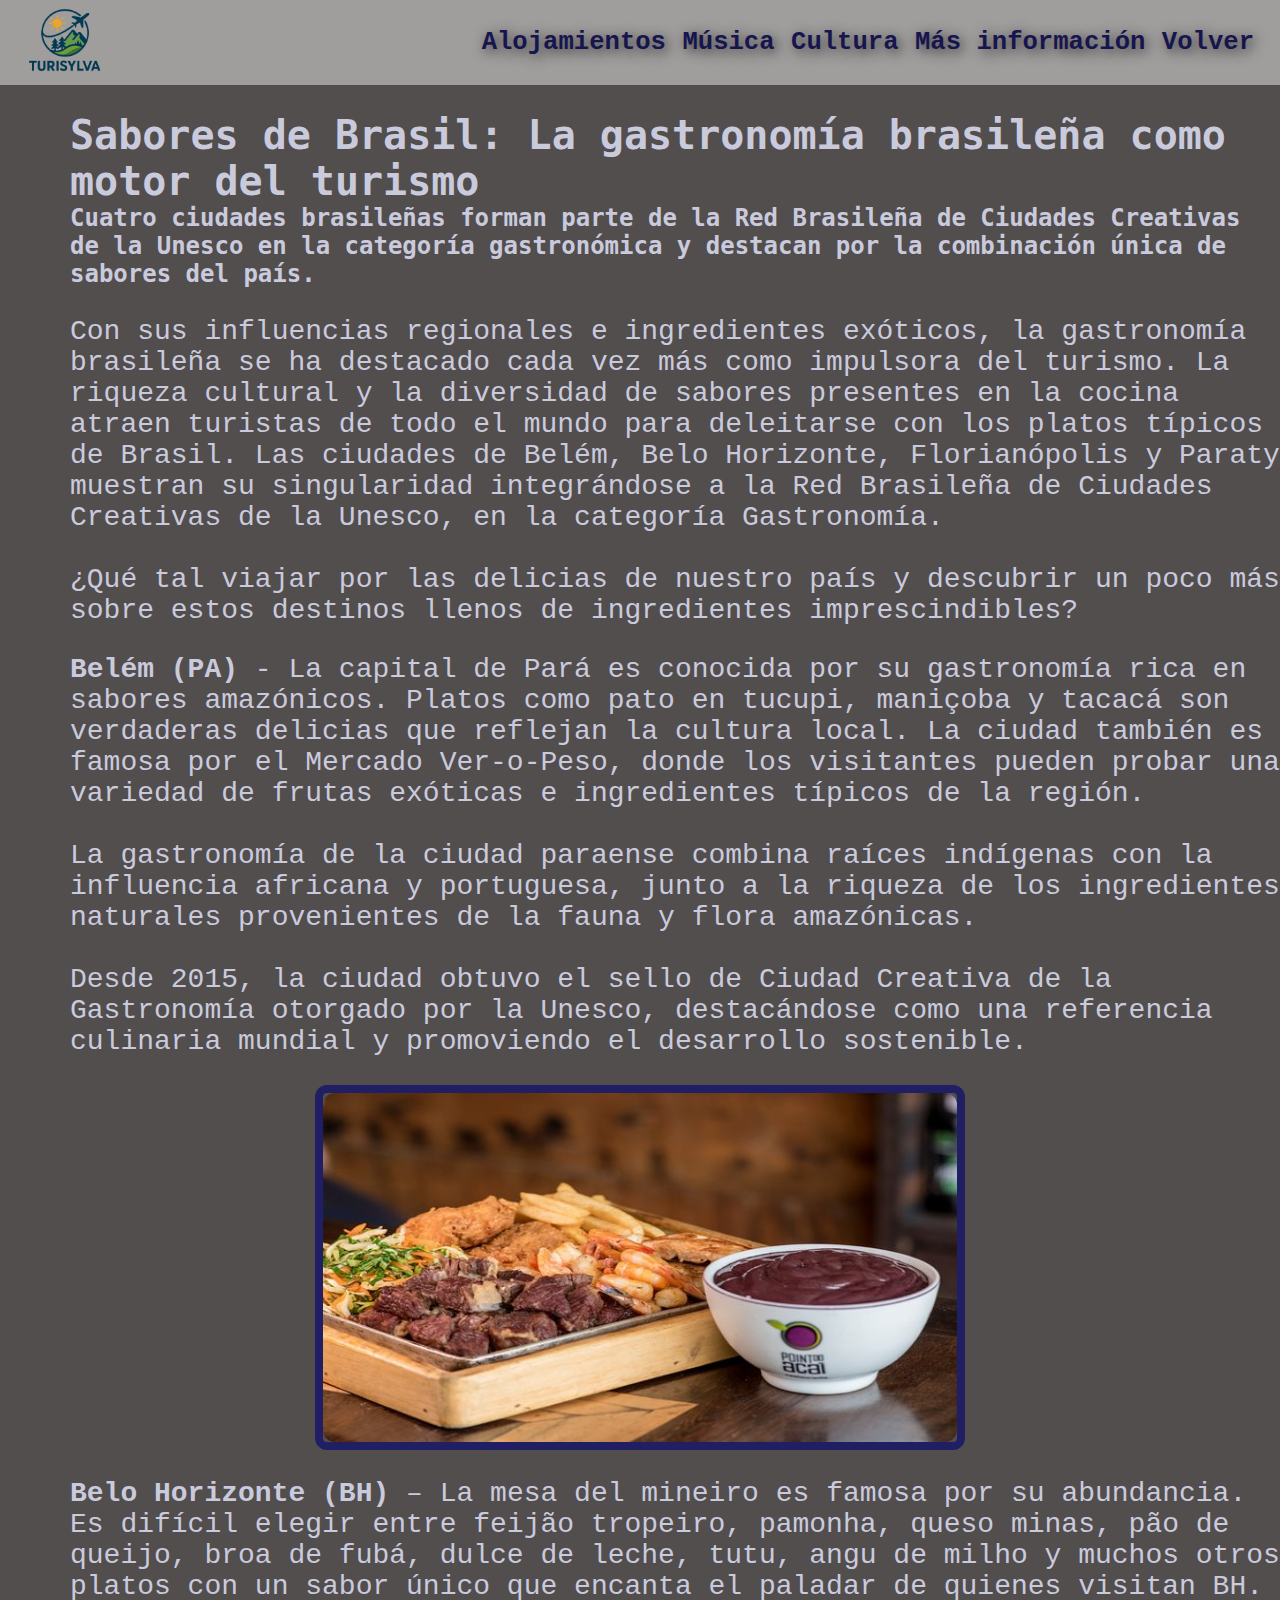
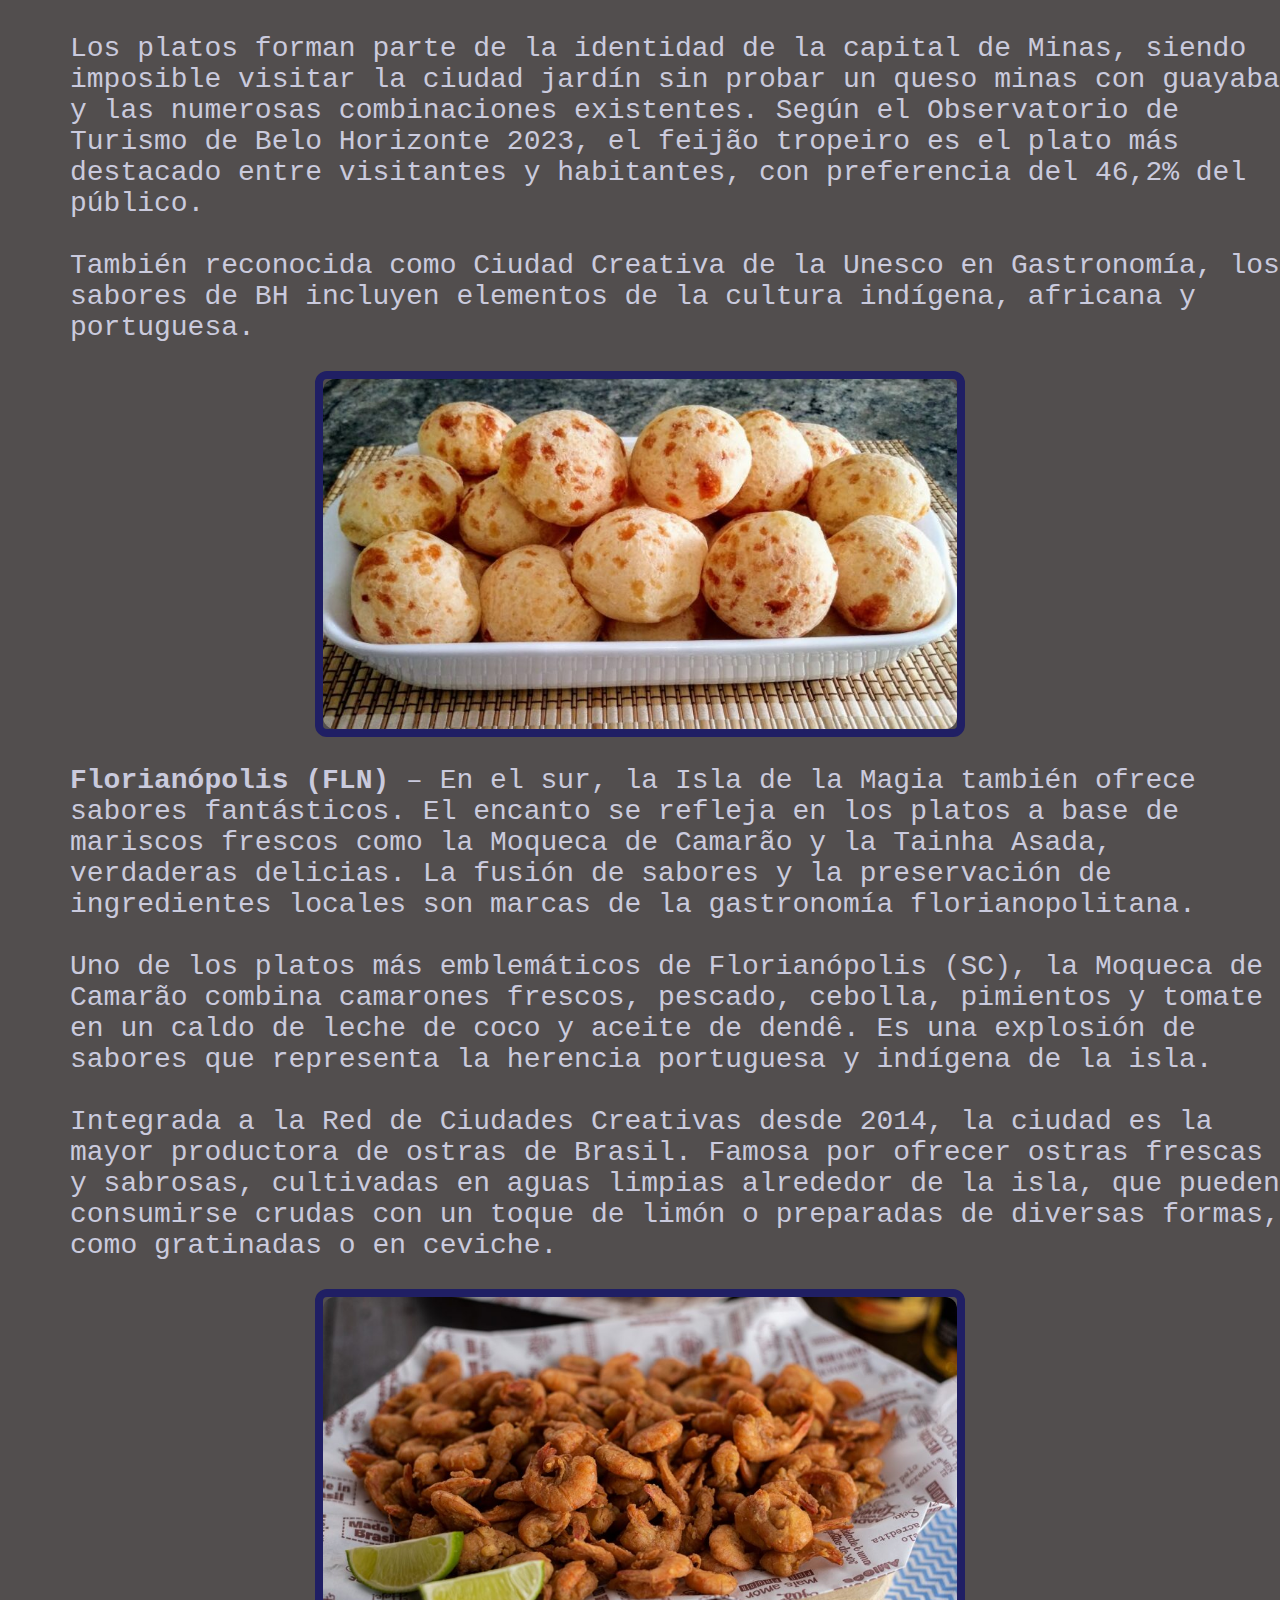
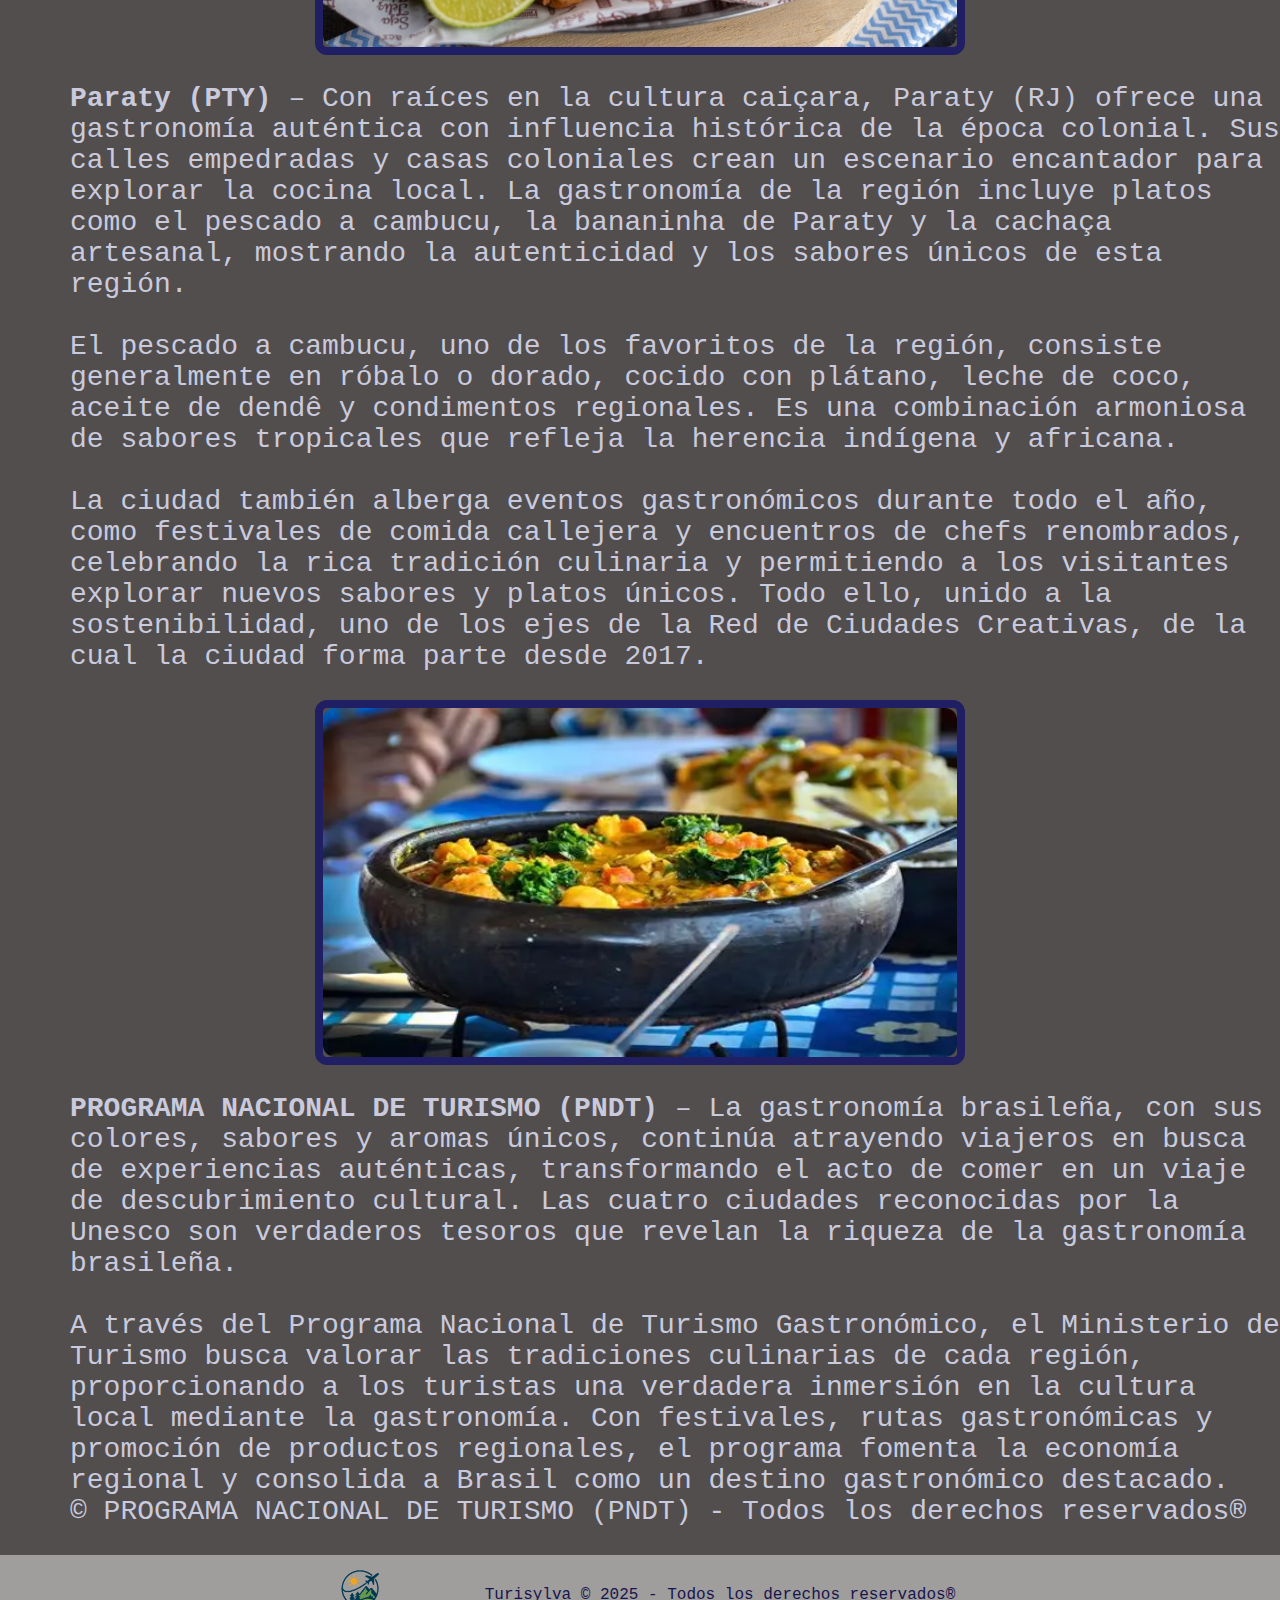
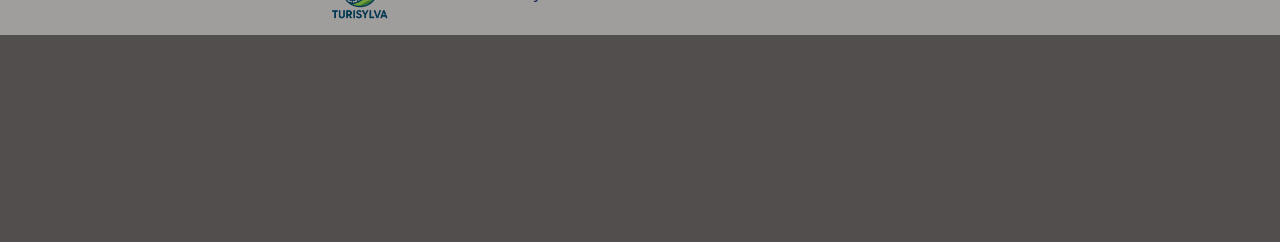
<file: espanhol/pag05.html>
<!DOCTYPE html>
<html lang="es">
<head>
    <meta charset="UTF-8">
    <meta name="viewport" content="width=device-width, initial-scale=1.0">
    <title>Turisylva: Gastronomía</title>
    <link rel="stylesheet" href="pag05.css">
    <link rel="icon" href="imagens/logo.jpg" type="image/jpeg">
</head>
<body>
    
    <div id="cabecalho_1">
        <a href="index.html">
            <img src="imagens/ChatGPT Image 8 de ago. de 2025, 18_37_03.png" alt="Logo turisilva">
        </a>

        <div class="button">
            <button onclick="window.location.href='pag02.html'"> Alojamientos </button>
            <button onclick="window.location.href='pag03.html'"> Música </button>
            <button onclick="window.location.href='pag04.html'"> Cultura </button>
            <button onclick="window.location.href='pag06.html'"> Más información </button>       
            <button class="button" onclick="history.back()">Volver</button>
        </div>
    </div>

    <div>
        <h1>Sabores de Brasil: La gastronomía brasileña como motor del turismo</h1>
        <h2>
            Cuatro ciudades brasileñas forman parte de la Red Brasileña de Ciudades Creativas de la Unesco en la categoría gastronómica y destacan por la combinación única de sabores del país.
        </h2>
        <p>
            Con sus influencias regionales e ingredientes exóticos, la gastronomía brasileña se ha destacado cada vez más como impulsora del turismo. La riqueza cultural y la diversidad de sabores presentes en la cocina atraen turistas de todo el mundo para deleitarse con los platos típicos de Brasil. Las ciudades de Belém, Belo Horizonte, Florianópolis y Paraty muestran su singularidad integrándose a la Red Brasileña de Ciudades Creativas de la Unesco, en la categoría Gastronomía.
            <br><br>
            ¿Qué tal viajar por las delicias de nuestro país y descubrir un poco más sobre estos destinos llenos de ingredientes imprescindibles?
        </p>
        <p>
            <strong>Belém (PA)</strong> - La capital de Pará es conocida por su gastronomía rica en sabores amazónicos. Platos como pato en tucupi, maniçoba y tacacá son verdaderas delicias que reflejan la cultura local. La ciudad también es famosa por el Mercado Ver-o-Peso, donde los visitantes pueden probar una variedad de frutas exóticas e ingredientes típicos de la región.
            <br><br>
            La gastronomía de la ciudad paraense combina raíces indígenas con la influencia africana y portuguesa, junto a la riqueza de los ingredientes naturales provenientes de la fauna y flora amazónicas.
            <br><br>
            Desde 2015, la ciudad obtuvo el sello de Ciudad Creativa de la Gastronomía otorgado por la Unesco, destacándose como una referencia culinaria mundial y promoviendo el desarrollo sostenible.
        </p>
        <div class="quadro-vazado">
            <img src="imagens/acai.jpg" alt="Comida típica de Belém" class="comidas">
        </div>
        <p>
            <strong>Belo Horizonte (BH)</strong> – La mesa del mineiro es famosa por su abundancia. Es difícil elegir entre feijão tropeiro, pamonha, queso minas, pão de queijo, broa de fubá, dulce de leche, tutu, angu de milho y muchos otros platos con un sabor único que encanta el paladar de quienes visitan BH.
            <br><br>
            Los platos forman parte de la identidad de la capital de Minas, siendo imposible visitar la ciudad jardín sin probar un queso minas con guayaba y las numerosas combinaciones existentes. Según el Observatorio de Turismo de Belo Horizonte 2023, el feijão tropeiro es el plato más destacado entre visitantes y habitantes, con preferencia del 46,2% del público.
            <br><br>
            También reconocida como Ciudad Creativa de la Unesco en Gastronomía, los sabores de BH incluyen elementos de la cultura indígena, africana y portuguesa.
        </p>
        <div class="quadro-vazado">
            <img src="imagens/pao.jpg" alt="Comida típica de Belo Horizonte" class="comidas">
        </div>
        <p>
            <strong>Florianópolis (FLN)</strong> – En el sur, la Isla de la Magia también ofrece sabores fantásticos. El encanto se refleja en los platos a base de mariscos frescos como la Moqueca de Camarão y la Tainha Asada, verdaderas delicias. La fusión de sabores y la preservación de ingredientes locales son marcas de la gastronomía florianopolitana.
            <br><br>
            Uno de los platos más emblemáticos de Florianópolis (SC), la Moqueca de Camarão combina camarones frescos, pescado, cebolla, pimientos y tomate en un caldo de leche de coco y aceite de dendê. Es una explosión de sabores que representa la herencia portuguesa y indígena de la isla.
            <br><br>
            Integrada a la Red de Ciudades Creativas desde 2014, la ciudad es la mayor productora de ostras de Brasil. Famosa por ofrecer ostras frescas y sabrosas, cultivadas en aguas limpias alrededor de la isla, que pueden consumirse crudas con un toque de limón o preparadas de diversas formas, como gratinadas o en ceviche.
        </p>
        <div class="quadro-vazado">
            <img src="imagens/camarao.jpg" alt="Comida típica de Florianópolis" class="comidas">
        </div>
        <p>
            <strong>Paraty (PTY)</strong> – Con raíces en la cultura caiçara, Paraty (RJ) ofrece una gastronomía auténtica con influencia histórica de la época colonial. Sus calles empedradas y casas coloniales crean un escenario encantador para explorar la cocina local. La gastronomía de la región incluye platos como el pescado a cambucu, la bananinha de Paraty y la cachaça artesanal, mostrando la autenticidad y los sabores únicos de esta región.
            <br><br>
            El pescado a cambucu, uno de los favoritos de la región, consiste generalmente en róbalo o dorado, cocido con plátano, leche de coco, aceite de dendê y condimentos regionales. Es una combinación armoniosa de sabores tropicales que refleja la herencia indígena y africana.
            <br><br>
            La ciudad también alberga eventos gastronómicos durante todo el año, como festivales de comida callejera y encuentros de chefs renombrados, celebrando la rica tradición culinaria y permitiendo a los visitantes explorar nuevos sabores y platos únicos. Todo ello, unido a la sostenibilidad, uno de los ejes de la Red de Ciudades Creativas, de la cual la ciudad forma parte desde 2017.
        </p>
        <div class="quadro-vazado">
            <img src="imagens/treco.webp" alt="Comida típica de Paraty" class="comidas">
        </div>
        <p>
            <strong>PROGRAMA NACIONAL DE TURISMO (PNDT)</strong> – La gastronomía brasileña, con sus colores, sabores y aromas únicos, continúa atrayendo viajeros en busca de experiencias auténticas, transformando el acto de comer en un viaje de descubrimiento cultural. Las cuatro ciudades reconocidas por la Unesco son verdaderos tesoros que revelan la riqueza de la gastronomía brasileña.
            <br><br>
            A través del Programa Nacional de Turismo Gastronómico, el Ministerio de Turismo busca valorar las tradiciones culinarias de cada región, proporcionando a los turistas una verdadera inmersión en la cultura local mediante la gastronomía. Con festivales, rutas gastronómicas y promoción de productos regionales, el programa fomenta la economía regional y consolida a Brasil como un destino gastronómico destacado.
            <br>
            &copy; PROGRAMA NACIONAL DE TURISMO (PNDT) - Todos los derechos reservados&reg;
        </p>
    </div>

    <footer id="rodape">
        <img src="imagens/ChatGPT Image 8 de ago. de 2025, 18_37_03.png" alt="Logo turisilva">
        <p id="rodape_p">Turisylva &copy; 2025 - Todos los derechos reservados&reg;</p>
    </footer>

</body>
</html>
</file>
<file: espanhol/pag01.css>
body {
    margin: 0;
    padding: 0;
    background-color: #524e4e;
    font-family: Arial, sans-serif;
}
#cabecalho_1 {
    width: 100%;
    height: 85px;
    background-color: #a09d9d;
    display: flex;
    padding: 10px 20px;
    align-items: center;
    justify-content: space-between;
    box-sizing: border-box;
}
#cabecalho_1 img {
    width: 90px;
    max-width: 100%;
}
#cabecalho_1 button {
    background: none;
    border: none;
    box-shadow: none;
    appearance: none;
    -webkit-appearance: none;
    color: #16154e;
    font-size: 1.60em;
    cursor: pointer;
    font-weight: bold;
    font-family: OCR A Std, monospace;
    text-shadow: 3px 3px 13px #252525;
}
#cabecalho_1 button:hover {
    color: #d2d1f7;
}

#cabecalho_2 {
    width: 100%;
    height: 400px;
    background-color: #5f617d;
    display: flex;
    align-items: center;
    justify-content: space-between;
    flex-wrap: nowrap;
}
#cabecalho_2_b {
    font-size: 3em;
    color: #cacadd;
    padding-left: 30px;
    font-family: DejaVu Sans Mono, monospace;
}
#cabecalho_2_p {
    font-size: 2em;
    color: #cacadd;
    padding-left: 30px;
    font-family: Andale Mono, monospace;
}
#cabecalho_2 img{
    width: 600px;
    height: 400px;
    border-radius: 20px;
}


#cabecalho_3_h1 {
    font-size: 2.5em;
    color: #cacadd;
    font-family: DejaVu Sans Mono, monospace;
    text-align: left;
    padding-left: 70px;
}
.cabecalho_3_p {
    font-size: 1.75em;
    color: #cacadd;
    font-family: Andale Mono, monospace;
    text-align: left;
    padding-left: 70px;
}

#quadro-vazado {
    width: 100%;
    max-width: 800px; 
    margin: 0 auto;
    position: relative;
    padding-bottom: 56.25%;
    height: 0;
}

#quadro-vazado iframe {
    position: absolute;
    top: 0;
    left: 0;
    width: 100%;
    height: 100%;
    border: 0;
}

/* Media query para telas menores que 600px */
@media (max-width: 600px) {
  #quadro-vazado {
    max-width: 100%;
    padding-bottom: 75%;
  }
}


#rodape {
    width: 100%;
    height: 80px;
    background-color: #a09d9d;
    display: flex;
    align-items: center;
    justify-content: center;
    box-sizing: border-box;
}
#rodape img {
    width: 70px;
    max-width: 100%;
}
#rodape p {
    font-size: 1em;
    color: 16154e;
    font-family: OCR A Std, monospace;
    margin-left: 20px;

}
</file>
<file: espanhol/pag02.css>
body {
    margin: 0;
    padding: 0;
    background-color: #524e4e;
    font-family: Arial, sans-serif;
}

#cabecalho_1 {
    width: 100%;
    height: 85px;
    background-color: #a09d9d;
    display: flex;
    padding: 10px 20px;
    align-items: center;
    justify-content: space-between;
    box-sizing: border-box;
}
#cabecalho_1 img {
    width: 90px;
    max-width: 100%;
}
#cabecalho_1 button {
    background: none;
    border: none;
    box-shadow: none;
    appearance: none;
    -webkit-appearance: none;
    color: #16154e;
    font-size: 1.60em;
    cursor: pointer;
    font-weight: bold;
    font-family: OCR A Std, monospace;
    text-shadow: 3px 3px 13px #252525;
}
#cabecalho_1 button:hover {
    color: #d2d1f7;
}

#h1_tittle {
    font-size: 2.5em;
    color: #d8d8d8;
    font-family: OCR A Std, monospace;
    text-align: center;
}

#galeria {
    display: grid;
    grid-template-columns: repeat(4, 1fr);
    gap: 10px;
    padding: 20px;
}
.quadro {
    display: flex;
    width: 300px; 
    aspect-ratio: 16 / 9;
    border: 8.5px solid #201f64;
    background-color: transparent;
    border-radius: 12px;
    margin: 0 auto;
    padding: 5px;
    margin-bottom: 50px;
    flex-direction: column;
}
.quadro img {
    width: 100%;
    height: 150px;
    object-fit: cover;
    border-radius: 10px;
    margin-bottom: 5px;
}
.quadro_h3 {
    font-size: 1.5em;
    margin: 0;
    color: #cacadd;
    font-family: DejaVu Sans Mono, monospace;
}
.quadro button {
    margin-top: 10px;
    padding: 8px 14px;
    border: none;
    border-radius: 8px;
    background-color: #c5c2cf;
    font-size: 1em;
    cursor: pointer;
    transition: background 0.3s;
    color: #201f64;
    font-family: Andale Mono, monospace;
}

.quadro button:hover {
    background-color: #3a39a6;
}

#rodape {
    width: 100%;
    height: 80px;
    background-color: #a09d9d;
    display: flex;
    align-items: center;
    justify-content: center;
    box-sizing: border-box;
}
#rodape img {
    width: 70px;
    max-width: 100%;
}
#rodape p {
    font-size: 1em;
    color: 16154e;
    font-family: OCR A Std, monospace;
    margin-left: 20px;
}
</file>
<file: espanhol/pag03.css>
body {
    margin: 0;
    padding: 0;
    background-color: #524e4e;
    font-family: Arial, sans-serif;
}

#cabecalho_1 {
    width: 100%;
    height: 85px;
    background-color: #a09d9d;
    display: flex;
    padding: 10px 20px;
    align-items: center;
    justify-content: space-between;
    box-sizing: border-box;
}
#cabecalho_1 img {
    width: 90px;
    max-width: 100%;
}
#cabecalho_1 button {
    background: none;
    border: none;
    box-shadow: none;
    appearance: none;
    -webkit-appearance: none;
    color: #16154e;
    font-size: 1.60em;
    cursor: pointer;
    font-weight: bold;
    font-family: OCR A Std, monospace;
    text-shadow: 3px 3px 13px #252525;
}
#cabecalho_1 button:hover {
    color: #d2d1f7;
}

#musica_h1 {
    font-size: 3em;
    color: #cacadd;
    font-family: DejaVu Sans Mono, monospace;
    text-align: center;
    padding-left: 70px;
}
.musica_p {
    font-size: 1.90em;
    color: #cacadd;
    font-family: Andale Mono, monospace;
    text-align: center;
    padding-left: 70px;
}

#quadro-vazado {
    display: flex;
    width: 1100px;
    height: 500px; 
    border: 8.5px solid #201f64;
    background-color: transparent;
    border-radius: 12px;
    margin: 0 auto;
    padding: 5px;
    margin-bottom: 50px;
}    
.carousel {
  width: 1100px;       /* largura do carrossel */
  height: 500px;      /* altura do carrossel */
  overflow: hidden;
  margin: auto;
  border-radius: 10px;
}

.slides {
  display: flex;
  width: 500%;        /* 100% * 5 imagens */
  animation: slide 40s infinite; /* 25 segundos para um ciclo */
}

.slides img {
  width: 1100px;
  height: 500px;       /* largura de cada imagem = largura do carrossel */
  object-fit: cover;
}

/* Animação para 5 imagens */
@keyframes slide {
  0%   { transform: translateX(0); }
  20%  { transform: translateX(-1100px); }
  40%  { transform: translateX(-2200px); }
  60%  { transform: translateX(-3300px); }
  80%  { transform: translateX(-4400px); }
  100% { transform: translateX(0); }
}

#rodape {
    width: 100%;
    height: 80px;
    background-color: #a09d9d;
    display: flex;
    align-items: center;
    justify-content: center;
    box-sizing: border-box;
}
#rodape img {
    width: 70px;
    max-width: 100%;
}
#rodape p {
    font-size: 1em;
    color: 16154e;
    font-family: OCR A Std, monospace;
    margin-left: 20px;
}
</file>
<file: espanhol/pag04.css>
body {
    margin: 0;
    padding: 0;
    background-color: #524e4e;
    font-family: Arial, sans-serif;
}
#cabecalho_1 {
    width: 100%;
    height: 85px;
    background-color: #a09d9d;
    display: flex;
    padding: 10px 20px;
    align-items: center;
    justify-content: space-between;
    box-sizing: border-box;
}
#cabecalho_1 img {
    width: 90px;
    max-width: 100%;
}
#cabecalho_1 button {
    background: none;
    border: none;
    box-shadow: none;
    appearance: none;
    -webkit-appearance: none;
    color: #16154e;
    font-size: 1.60em;
    cursor: pointer;
    font-weight: bold;
    font-family: OCR A Std, monospace;
    text-shadow: 3px 3px 13px #252525;
}
#cabecalho_1 button:hover {
    color: #d2d1f7;
}


h1 {
    font-size: 2.5em;
    color: #cacadd;
    font-family: DejaVu Sans Mono, monospace;
    text-align: left;
    padding-left: 70px;
}
h2 {
    font-size: 2em;
    color: #cacadd;
    font-family: DejaVu Sans Mono, monospace;
    text-align: left;
    padding-left: 70px;
}
p {
    font-size: 1.75em;
    color: #cacadd;
    font-family: Andale Mono, monospace;
    text-align: left;
    padding-left: 70px;
}

.quadro-vazado {
    display: flex;
    width: 800px; 
    aspect-ratio: 16 / 9;
    border: 8.5px solid #201f64;
    background-color: transparent;
    border-radius: 12px;
    margin: 0 auto;
    margin-bottom: 50px;
    justify-content: center;
    align-items: center;
    overflow: hidden;
}
.imagens img{
    width: 800px;
    height: auto;
    border-radius: 12px;
    object-fit: cover;
    margin: 15px;
}

#rodape {
    width: 100%;
    height: 80px;
    background-color: #a09d9d;
    display: flex;
    align-items: center;
    justify-content: center;
    box-sizing: border-box;
}
#rodape img {
    width: 70px;
    max-width: 100%;
}
#rodape p {
    font-size: 1em;
    color: #16154e;
    font-family: OCR A Std, monospace;
    margin-left: 20px;
}
</file>
<file: espanhol/pag05.css>
body {
    margin: 0;
    padding: 0;
    background-color: #524e4e;
    font-family: Arial, sans-serif;
}
#cabecalho_1 {
    width: 100%;
    height: 85px;
    background-color: #a09d9d;
    display: flex;
    padding: 10px 20px;
    align-items: center;
    justify-content: space-between;
    box-sizing: border-box;
}
#cabecalho_1 img {
    width: 90px;
    max-width: 100%;
}
#cabecalho_1 button {
    background: none;
    border: none;
    box-shadow: none;
    appearance: none;
    -webkit-appearance: none;
    color: #16154e;
    font-size: 1.60em;
    cursor: pointer;
    font-weight: bold;
    font-family: OCR A Std, monospace;
    text-shadow: 3px 3px 13px #252525;
}
#cabecalho_1 button:hover {
    color: #d2d1f7;
}

h1 {
    font-size: 2.5em;
    color: #cacadd;
    font-family: DejaVu Sans Mono, monospace;
    text-align: left;
    padding-left: 70px;
    margin-bottom: 0;
    font-weight: bold;
}
h2 {
    font-size: 1.5em;
    color: #cacadd;
    font-family: DejaVu Sans Mono, monospace;
    text-align: left;
    padding-left: 70px;
    margin-top: 0;
}
p {
    font-size: 1.75em;
    color: #cacadd;
    font-family: Andale Mono, monospace;
    text-align: left;
    padding-left: 70px;
}

.quadro-vazado {
    display: flex;
    max-width: 650px;
    position: relative;
    aspect-ratio: 16 / 9;
    border: 8.5px solid #201f64;
    background-color: transparent;
    border-radius: 12px;
    margin: 20px auto;
    box-sizing: border-box;
    justfy-content: center;
    align-items: center;
    overflow: hidden;
}
.quadro-vazado img {
    width: 100%;
    height: 100%;
    border: none;
    border-radius: 12px;
}

#rodape {
    width: 100%;
    height: 80px;
    background-color: #a09d9d;
    display: flex;
    align-items: center;
    justify-content: center;
    box-sizing: border-box;
}
#rodape img {
    width: 70px;
    max-width: 100%;
}
#rodape p {
    font-size: 1em;
    color: 16154e;
    color: #16154e;
    font-family: OCR A Std, monospace;
    margin-left: 20px;

}
</file>
